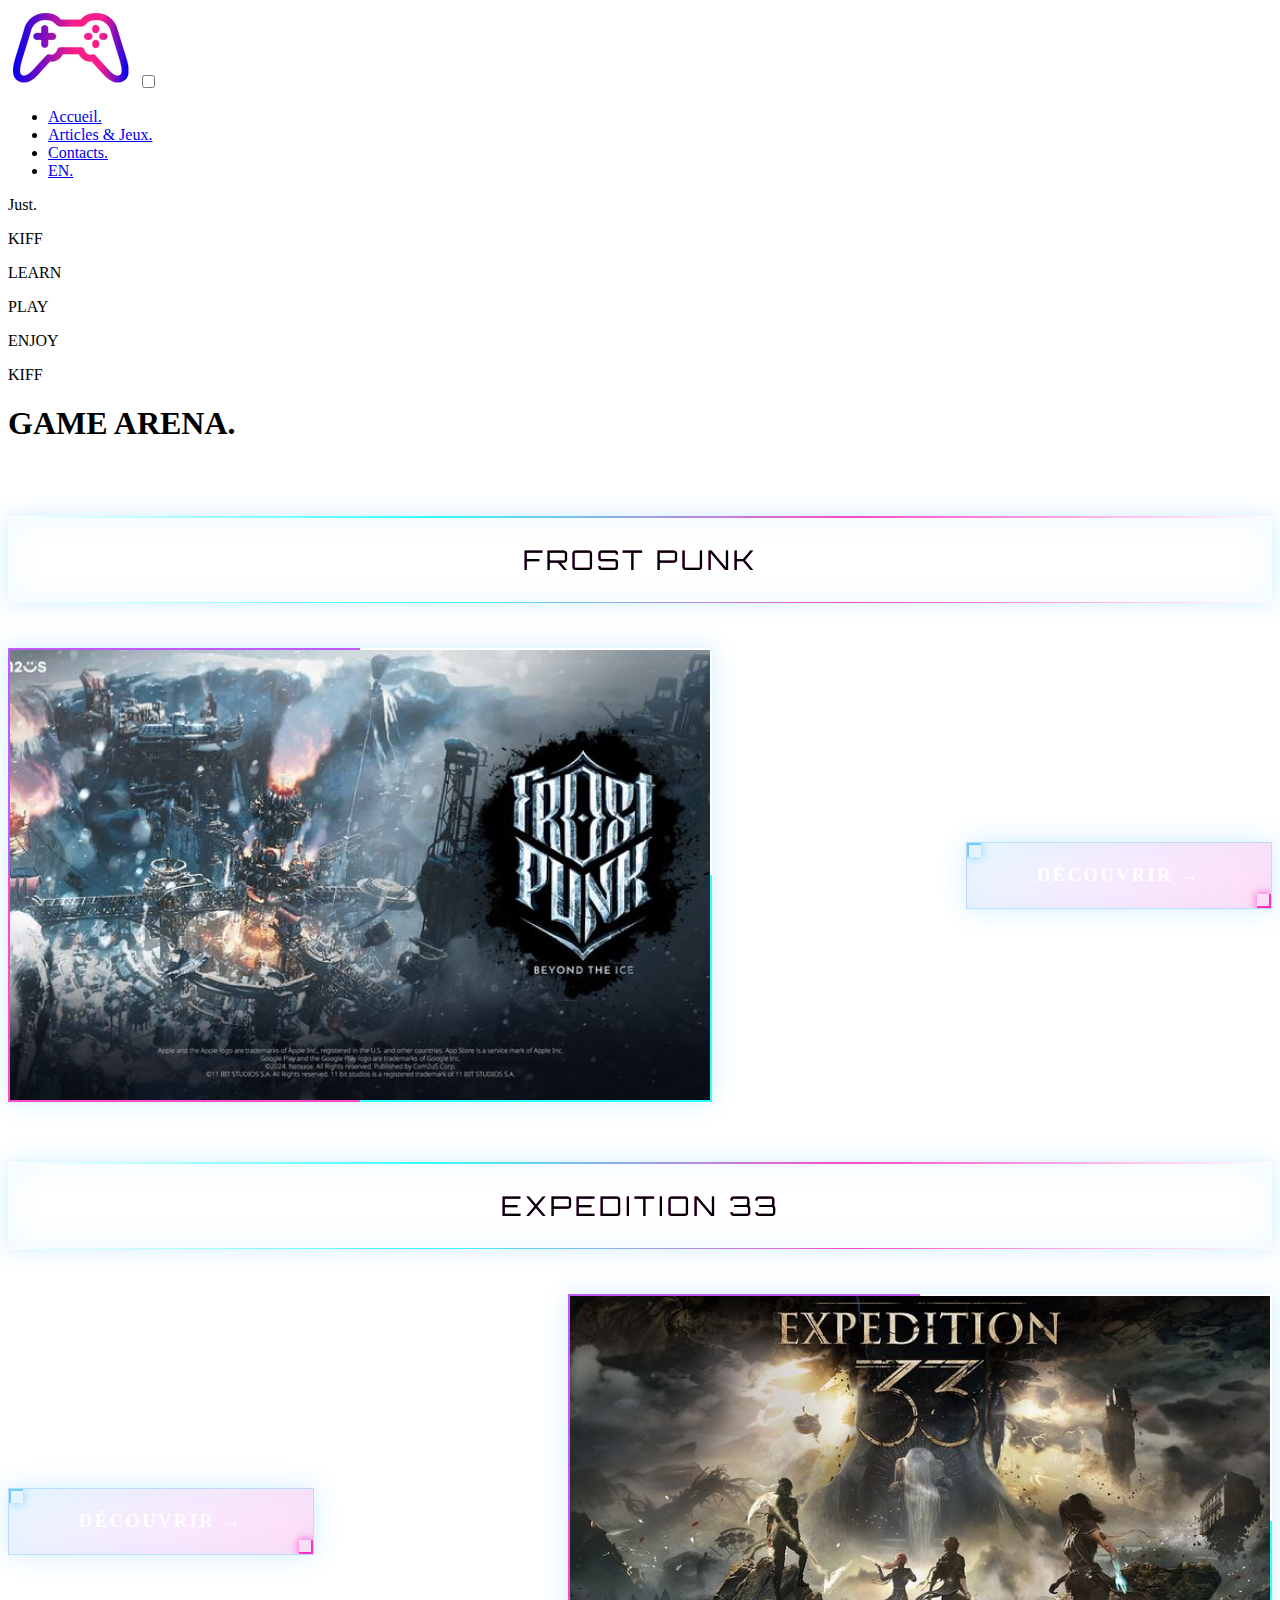
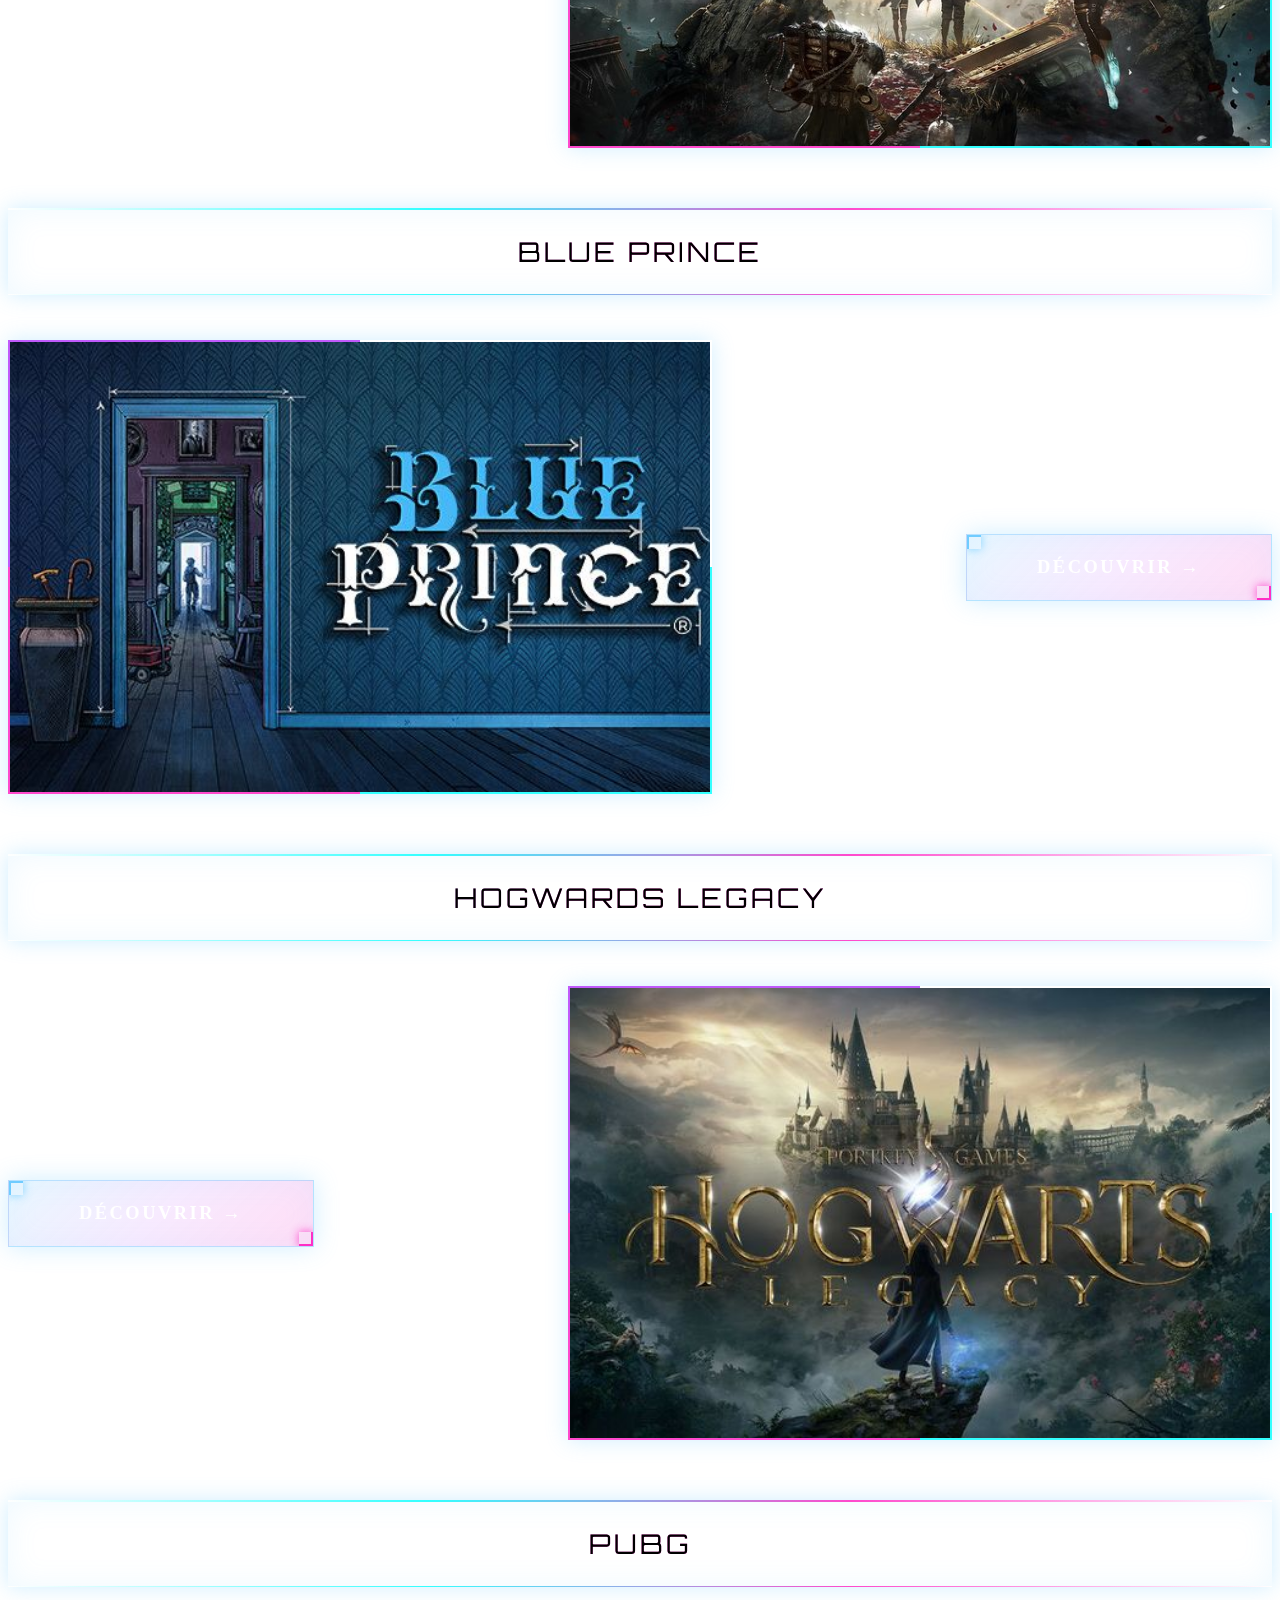
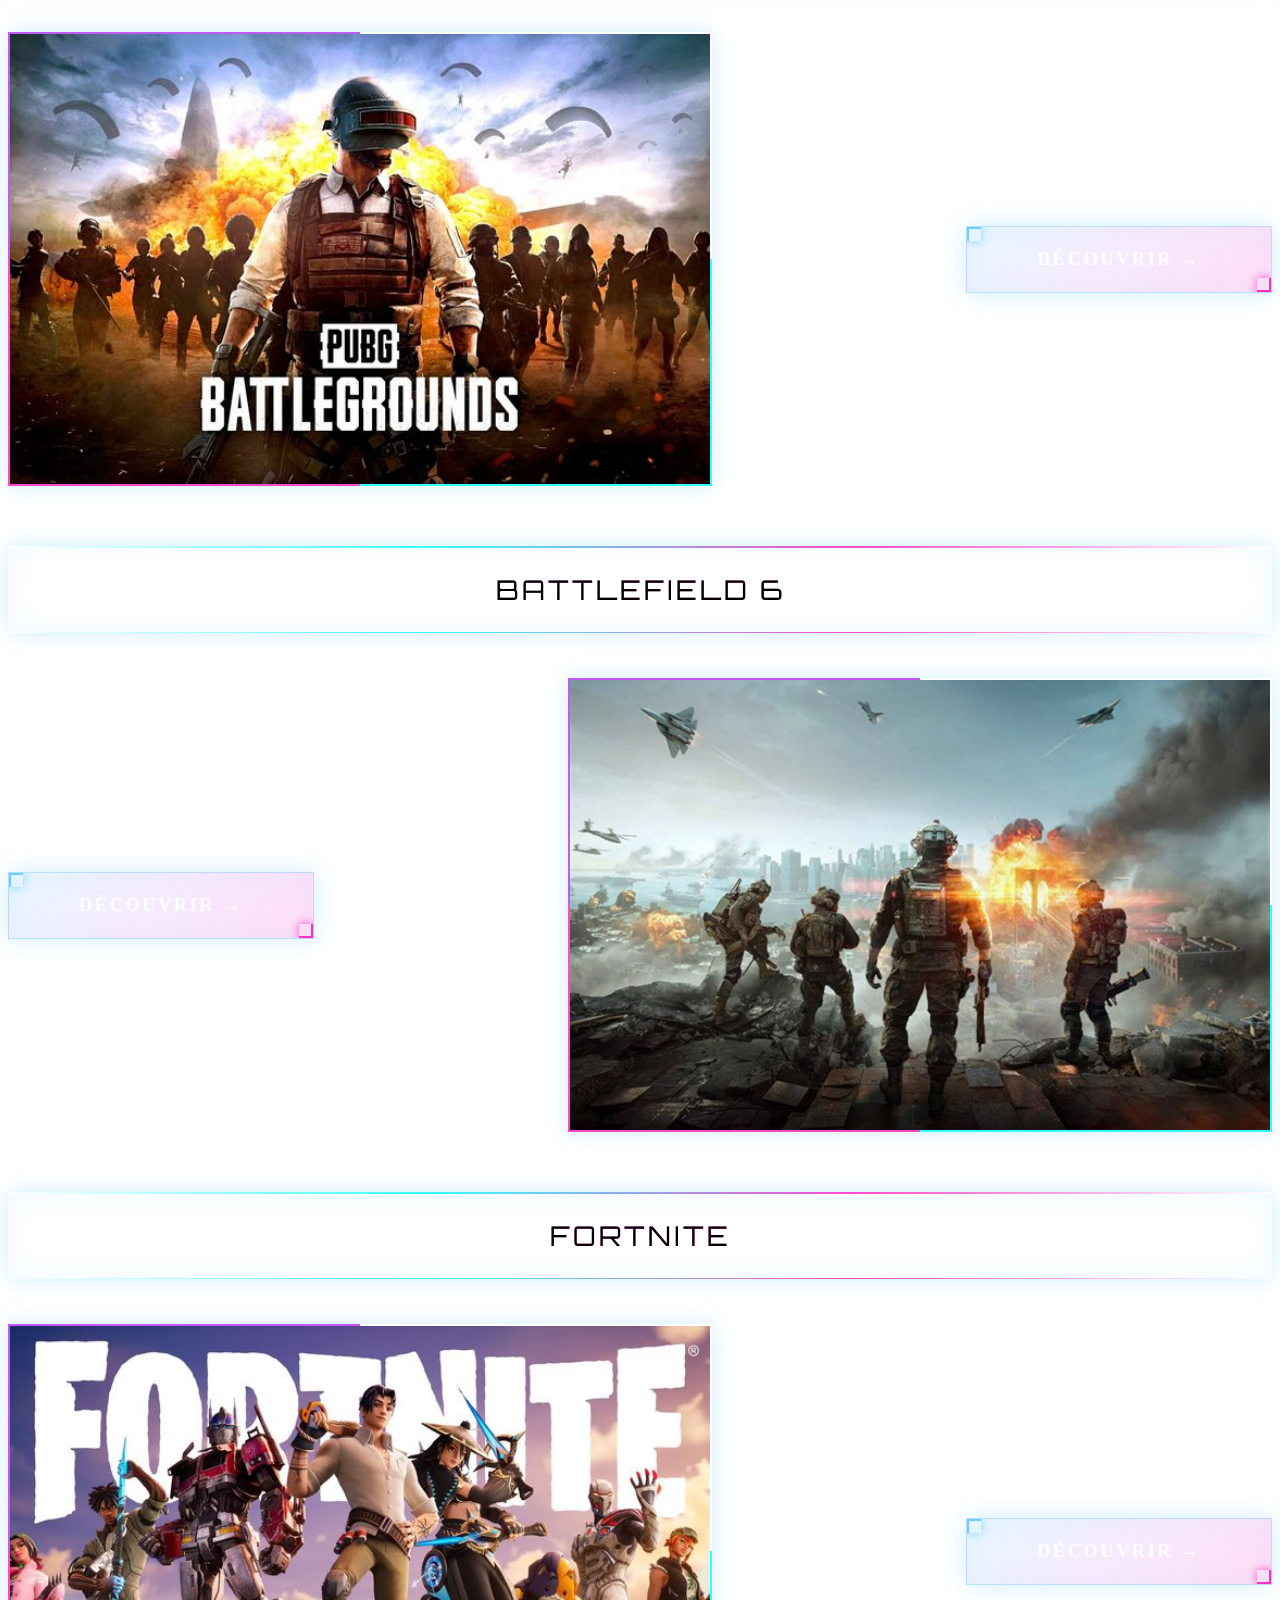
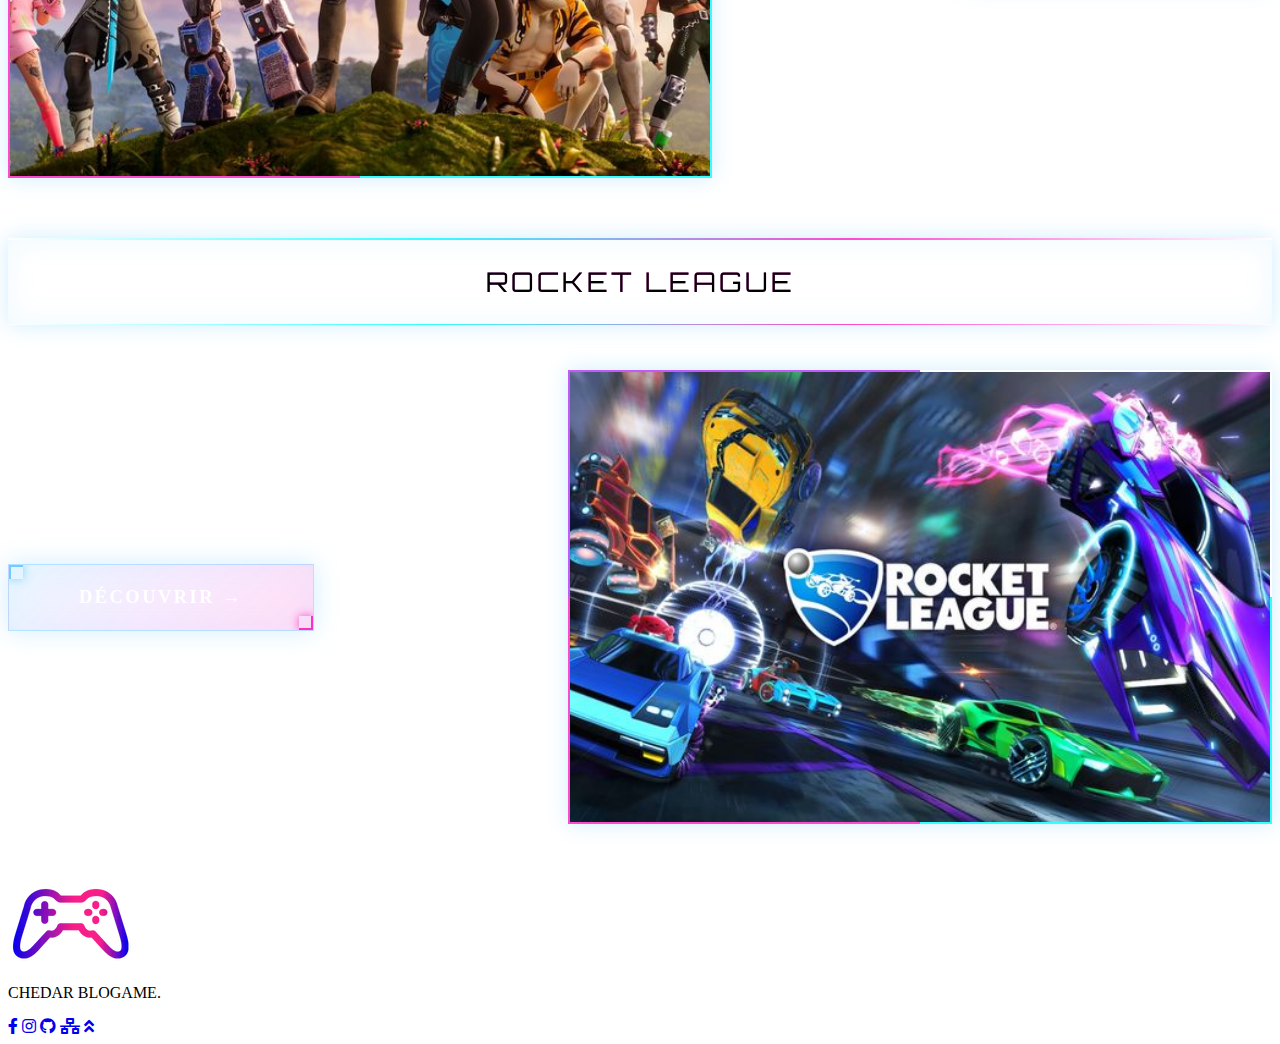
<file: public/index.html>
<!DOCTYPE html>
<html lang="fr">

<head>
    <meta charset="UTF-8">
    <meta name="viewport" content="width=device-width, initial-scale=1.0">
    <meta name="description" content="The Best Game Blog.">
    <title>Chedar Blogame.</title>

    <link rel="preconnect" href="https://fonts.googleapis.com">
    <link rel="preconnect" href="https://fonts.gstatic.com" crossorigin>
    <link
        href="https://fonts.googleapis.com/css2?family=Orbitron:wght@400..900&family=Space+Grotesk:wght@300..700&family=Syne:wght@400..800&display=swap"
        rel="stylesheet">

    <link rel="stylesheet" href="https://cdnjs.cloudflare.com/ajax/libs/font-awesome/5.15.4/css/all.min.css">

    <link rel="stylesheet" href="./style/style.css">
    <link rel="stylesheet" href="./style/index.css">

    <link rel="shortcut icon" href="./img/logo.png" type="image/png">

</head>

<body id="top">

    <header class="header">
        <div class="header-container">
            <a href="./index.html" title="Retour à la page d'accueil"><img src="./img/logo.webp" alt="Retour à la page d'accueil - Logo du site CHEDAR Blogame." class="logo"></a>

            <input type="checkbox" id="menu-toggle" class="menu-toggle">

            <label for="menu-toggle" class="menu-icon" aria-label="Toggle menu">
                <span></span>
                <span></span>
                <span></span>
            </label>

            <nav class="nav">
                <ul class="nav_bloc">
                    <li><a id="Acceuil" href="./index.html" class="nav_link nav_active_link"><span class="scan-line"></span>Accueil.</a></li>
                    <li><a id="Jeux" href="./struct/article.html" class="nav_link">Articles & Jeux.</a></li>
                    <li><a id="Contacts" href="./struct/contact.html" class="nav_link">Contacts.</a></li>

                    <li><a href="./struct/index-en.html" class="nav_link">EN.</a></li>
                </ul>
            </nav>

        </div>
    </header>

    <section class="hero">
        <p class="up_text">Just.</p>
        <div class="slider-container slider-1">
        <div class="slider">
            <p>KIFF</p>
            <p>LEARN</p>
            <p>PLAY</p>
            <p>ENJOY</p>
            <p>KIFF</p>
        </div>
        </div>
  </section>

    <main>
        
        <h1>GAME ARENA.</h1>
        <section class="games-section">

            <article class="game-article">
                <h2 class="game-title">FROST PUNK</h2>
                <div class="game-content">
                    <div class="game-image-container">
                        <img src="./img/frost_1.jpg" alt="Image de couverture de Forst Punk" class="game-image">
                    </div>
                    <a href="./struct/article.html#frostpunk" class="game-cta">
                        <span class="scan-line"></span>
                        Découvrir →
                    </a>
                </div>
            </article>

            <article class="game-article">
                <h2 class="game-title">Expedition 33</h2>
                <div class="game-content">
                    <a href="./struct/article.html#expedition33" class="game-cta">
                        <span class="scan-line"></span>
                        Découvrir →
                    </a>
                    <div class="game-image-container">
                        <img src="./img/exp33_1.jpg" alt="Image de couverture de Expédition 33" class="game-image">
                    </div>
                </div>
            </article>

            <article class="game-article">
                <h2 class="game-title">Blue Prince</h2>
                <div class="game-content">
                    <div class="game-image-container">
                        <img src="./img/blue_prince_1.jpg" alt="Image de couverture de Blue Prince" class="game-image">
                    </div>
                    <a href="./struct/article.html#blueprince" class="game-cta">
                        <span class="scan-line"></span>
                        Découvrir →
                    </a>
                </div>
            </article>

            <article class="game-article">
                <h2 class="game-title">Hogwards Legacy</h2>
                <div class="game-content">
                    <a href="./struct/article.html#hogwartslegacy" class="game-cta">
                        <span class="scan-line"></span>
                        Découvrir →
                    </a>
                    <div class="game-image-container">
                        <img src="./img/hog_warts_1.jpg" alt="Image de couverture de Hogwards Legacy" class="game-image">
                    </div>
                </div>
            </article>

            <article class="game-article">
                <h2 class="game-title">PUBG</h2>
                <div class="game-content">


                    <div class="game-image-container">
                        <img src="./img/pubg_1.jpg" alt="Image de couverture de PUBG." class="game-image">
                    </div>
                    <a href="./struct/article.html#pubg" class="game-cta">
                        <span class="scan-line"></span>
                        Découvrir →
                    </a>
                </div>
            </article>

            <article class="game-article">
                <h2 class="game-title">Battlefield 6</h2>
                <div class="game-content">
                    <a href="./struct/article.html#battlefield6" class="game-cta">
                        <span class="scan-line"></span>
                        Découvrir →
                    </a>

                    <div class="game-image-container">
                        <img src="./img/battlefield_6.jpg" alt="Image de couverture de PUBG." class="game-image">
                    </div>
                </div>
            </article>

            <article class="game-article">
                <h2 class="game-title">FORTNITE</h2>
                <div class="game-content">
                <div class="game-image-container">
                    <img src="./img/fortnite_1.jpg" alt="Image de Fortnite League." class="game-image">
                </div>
                <a href="./struct/article.html#fortnite" class="game-cta">
                    <span class="scan-line"></span>
                    Découvrir →
                </a>
                </div>
            </article>

            <article class="game-article">
                <h2 class="game-title">ROCKET LEAGUE</h2>
                <div class="game-content">

                    <a href="./struct/article.html#rocketleague" class="game-cta">
                        <span class="scan-line"></span>
                        Découvrir →
                    </a>
                    <div class="game-image-container">
                        <img src="./img/rock_league_1.jpg" alt="Image de couverture de Rocket league" class="game-image">
                    </div>
                </div>
            </article>

        </section>
  </main>

    <footer>
        <div class="logo_comp">
            <img src="./img/logo.webp" alt="Logo du site CHEDAR Blogame." class="logo">
            <p>CHEDAR BLOGAME.</p>
        </div>
        <div class="footer_links">
            <a class="glassIco" href="./struct/contact.html" title="Lien vers facebook" aria-label="Lien vers Facebook"><i class="fab fa-facebook-f"></i></a>
            <a class="glassIco" href="./struct/contact.html" title="Lien vers Instagram" aria-label="Lien vers Instagram"><i class="fab fa-instagram"></i></a>
            <a class="glassIco" href="https://github.com/coda-school/25-html-g3" title="Lien vers Github" target="_blank" aria-label="Lien vers Github"><i class="fab fa-github"></i></a>
            <a class="glassIco" href="https://coda-school.github.io/speedlify-dijon-b1-2025/25-html-g3/" title="Lien vers Speedlify" target="_blank" aria-label="Lien vers Speedlify"><i class="fas fa-network-wired"></i></a>

            <a class="glassIco" href="#top" title="Retour en haut de la page" aria-label="Retour en haut de la page"><i class="fas fa-angle-double-up"></i></a>
        </div>
    </footer>

</body>

</html>
</file>
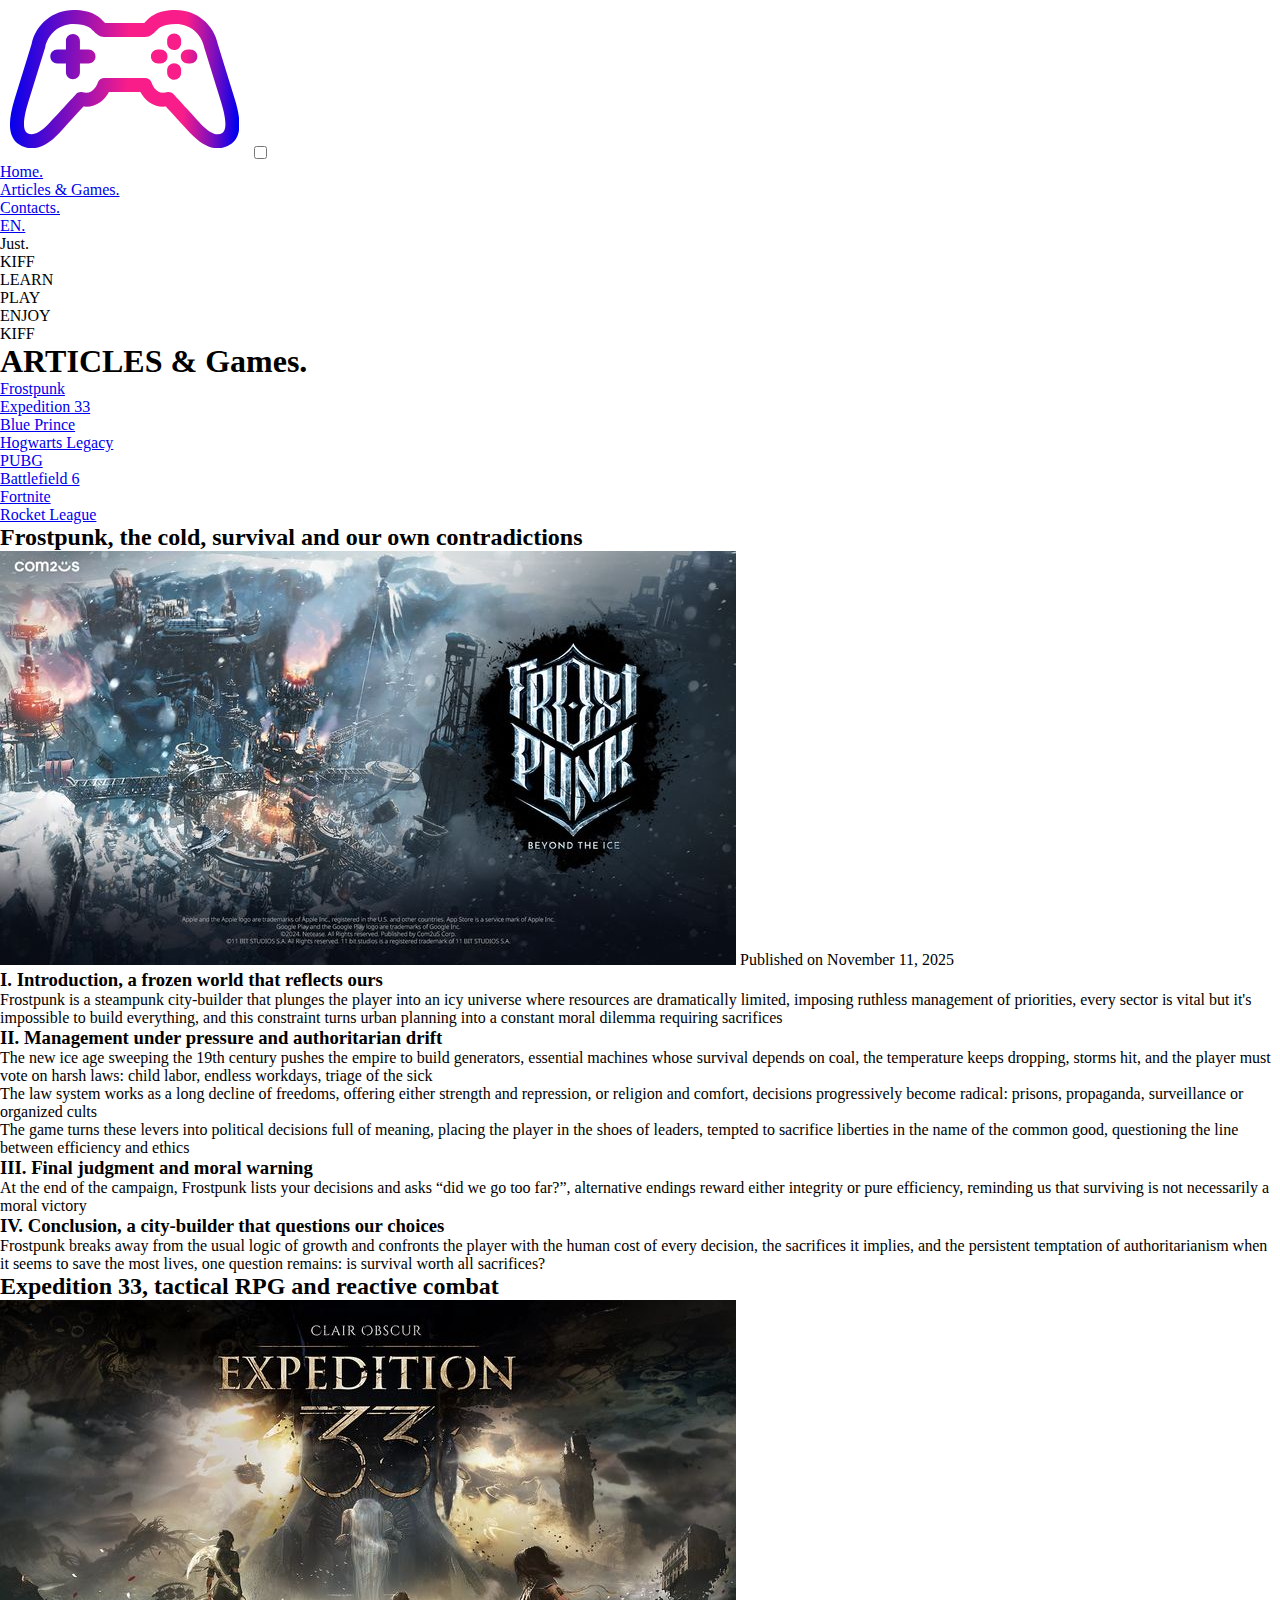
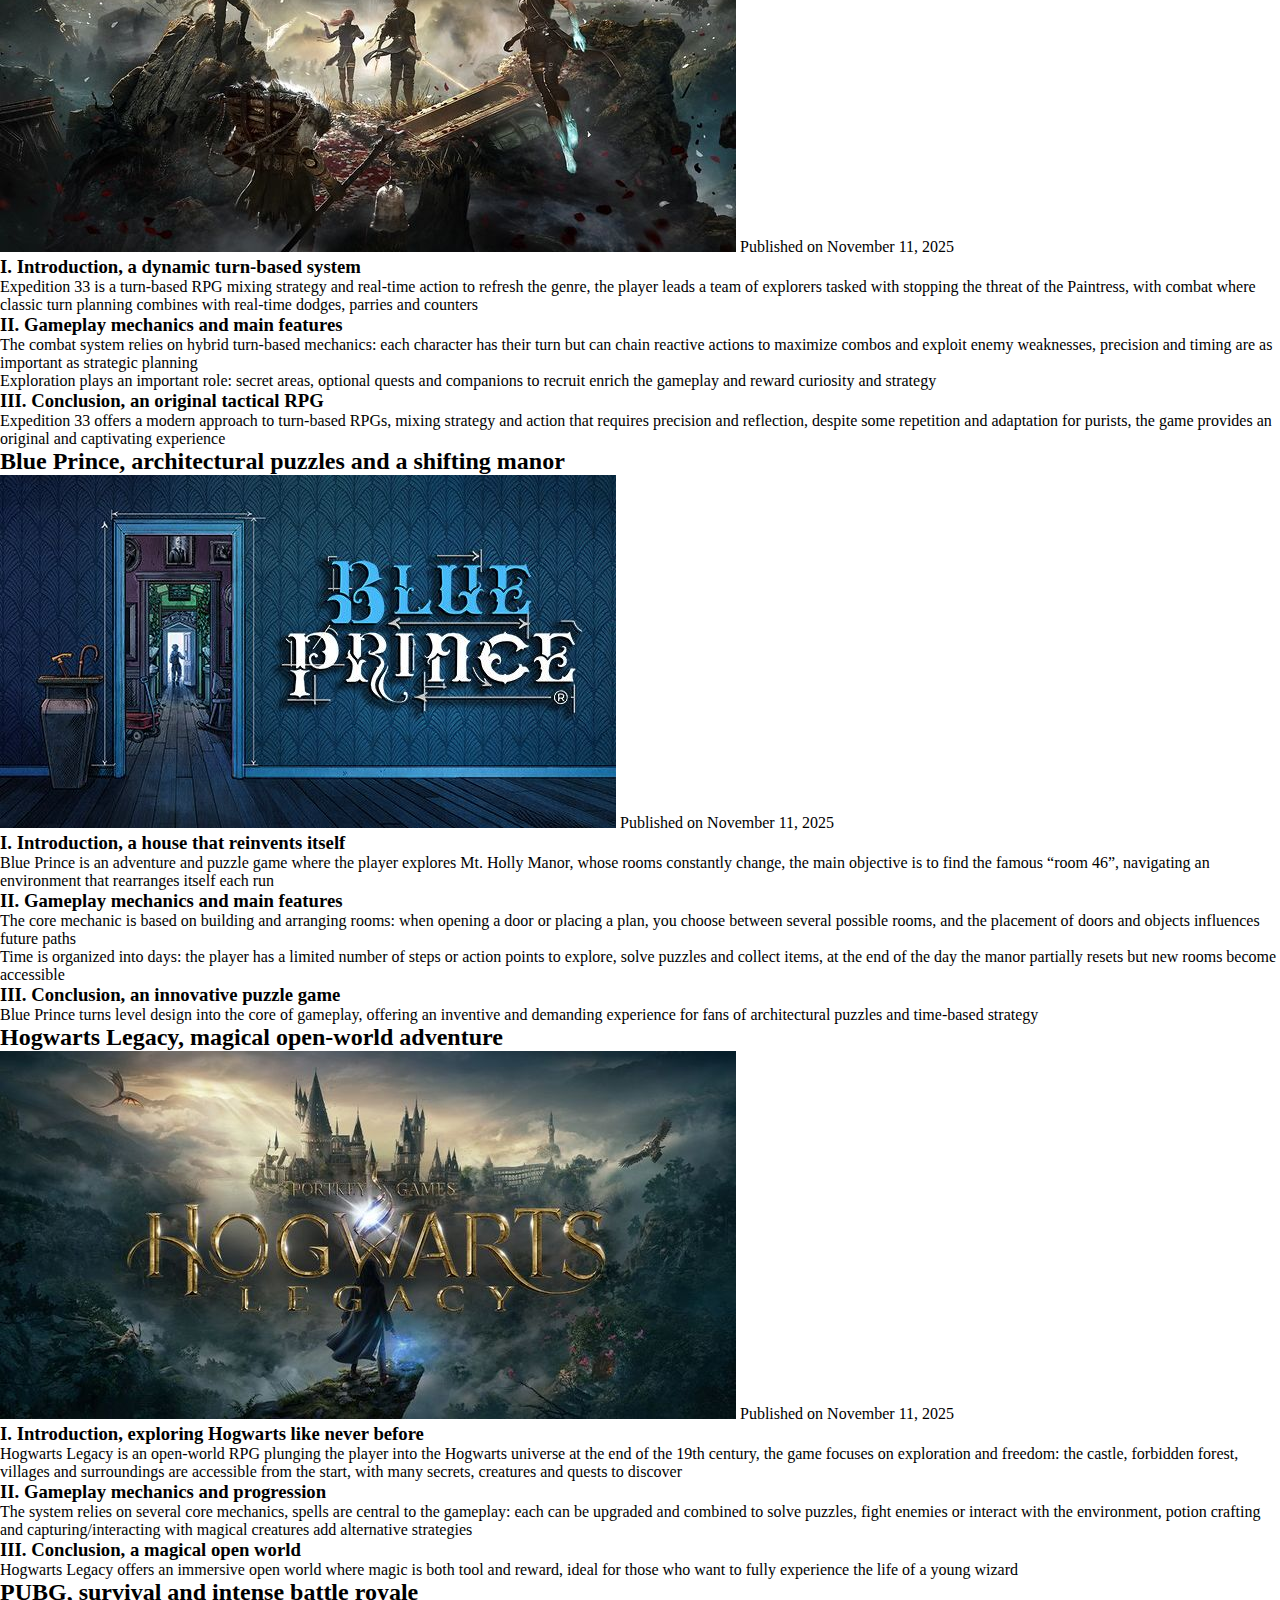
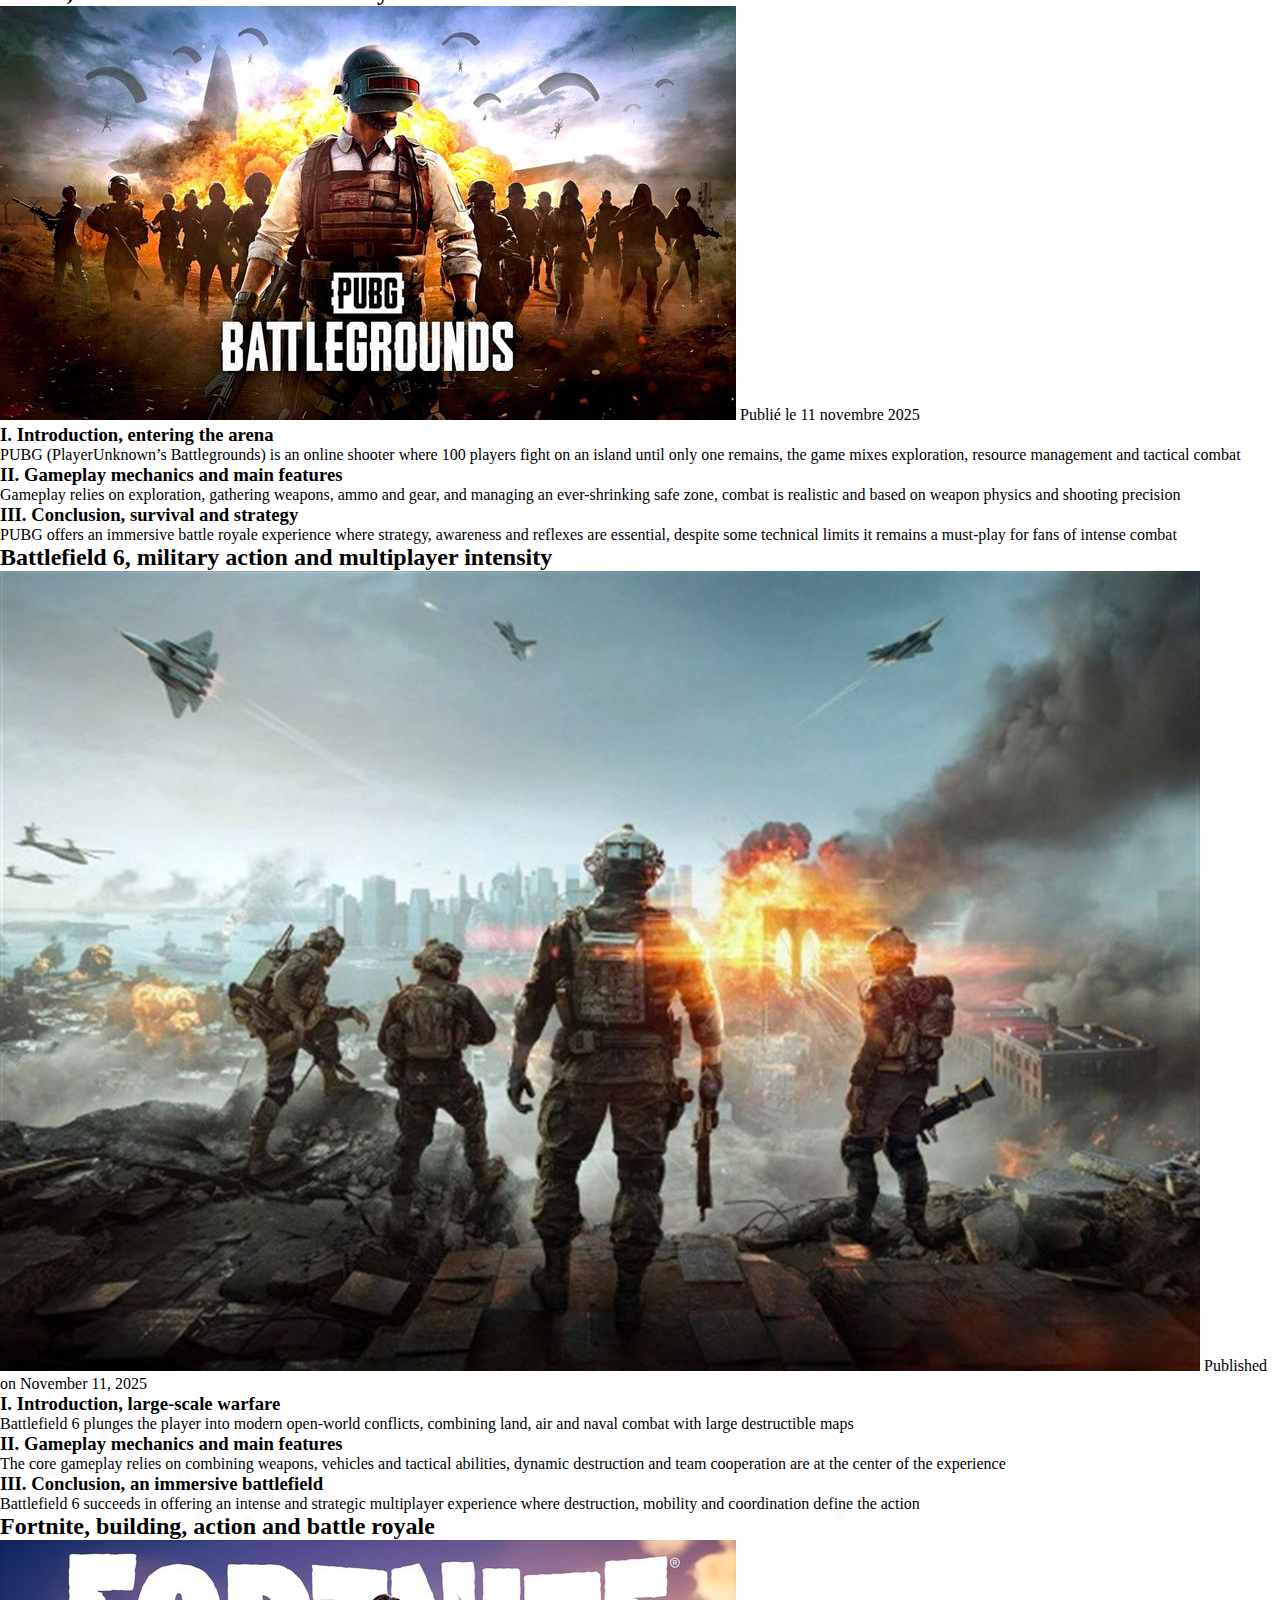
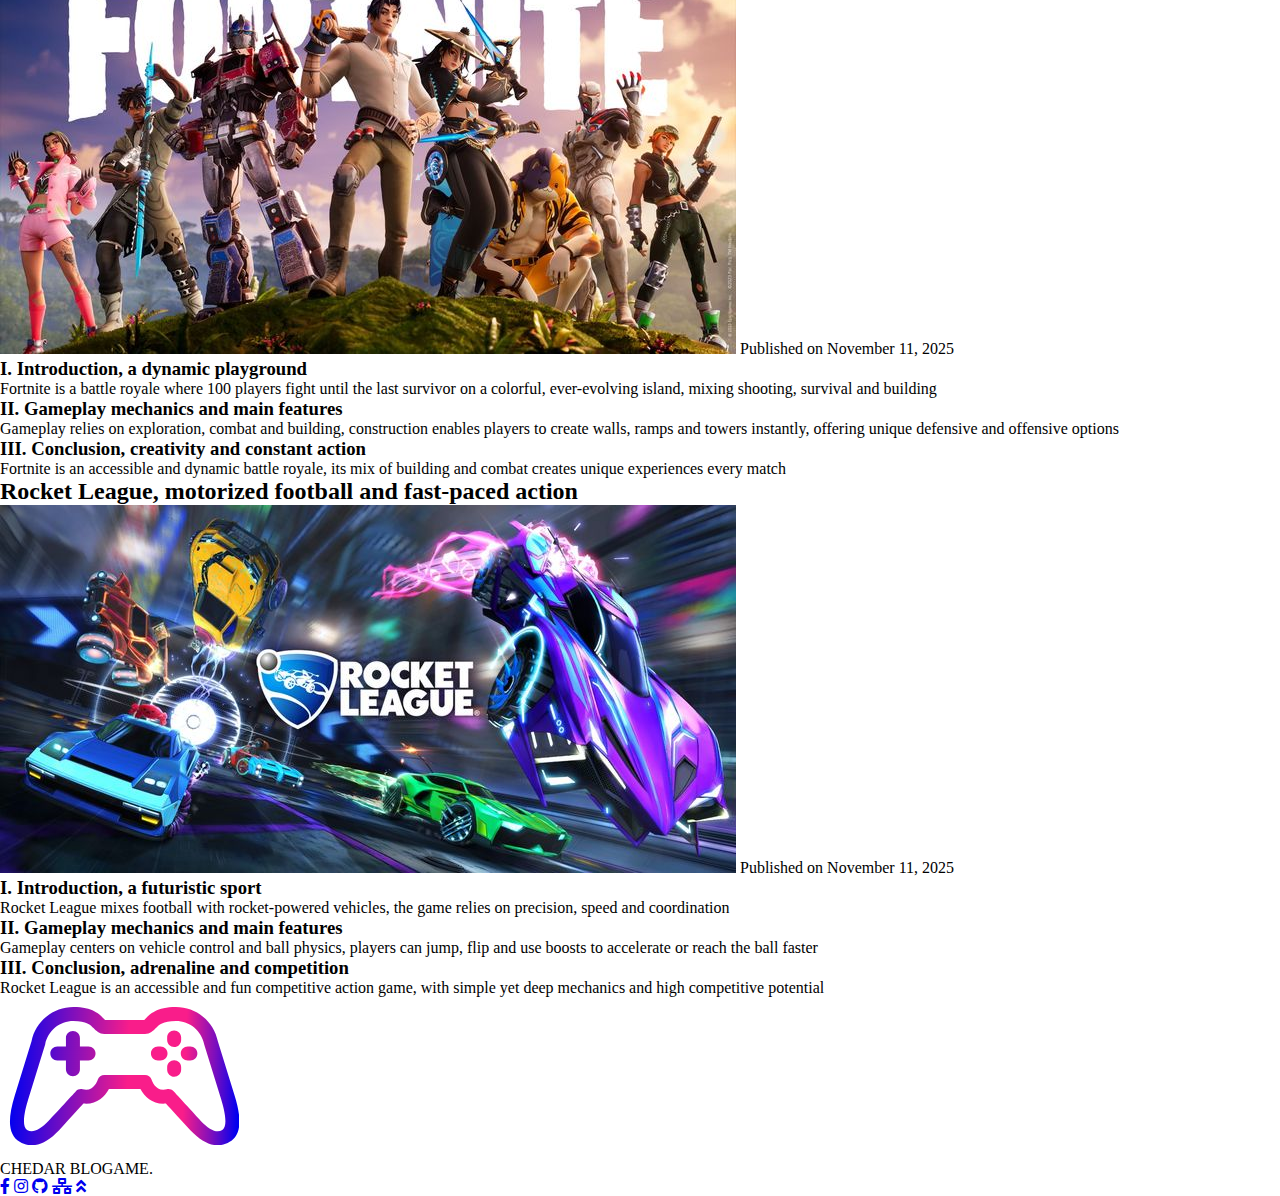
<file: public/struct/article-en.html>
<!DOCTYPE html>
<html lang="en">
<head>
    <meta charset="UTF-8">
    <meta name="viewport" content="width=device-width, initial-scale=1.0">
    <meta name="description" content="Critical articles about our games.">
    <title>Video Game Articles - Analysis and Reviews</title>

    <link rel="stylesheet" href="../style/style.css">
    <link rel="stylesheet" href="../style/article.css">

    <link rel="preconnect" href="https://fonts.googleapis.com">
    <link rel="preconnect" href="https://fonts.gstatic.com" crossorigin>
    <link href="https://fonts.googleapis.com/css2?family=Orbitron:wght@400..900&family=Space+Grotesk:wght@300..700&family=Syne:wght@400..800&display=swap" rel="stylesheet">

    <link rel="stylesheet" href="https://cdnjs.cloudflare.com/ajax/libs/font-awesome/5.15.4/css/all.min.css">
    <link rel="shortcut icon" href="../img/logo.png" type="image/png">
</head>

<body id="top">
<header class="header">
    <div class="header-container">
        <a href="../index.html" title="Back to homepage"><img src="../img/logo.png" alt="CHEDAR Blogame website logo." class="logo"></a>
        <input type="checkbox" id="menu-toggle" class="menu-toggle">

        <label for="menu-toggle" class="menu-icon" aria-label="Toggle menu">
            <span></span>
            <span></span>
            <span></span>
        </label>

        <nav class="nav">
            <ul class="nav_bloc">
                <li><a id="Acceuil" href="./index-en.html" class="nav_link">Home.</a></li>
                <li><a id="Jeux" href="./article-en.html" class="nav_link nav_active_link"><span class="scan-line"></span>Articles & Games.</a></li>
                <li><a id="Contacts" href="./contact-en.html" class="nav_link">Contacts.</a></li>

                <li><a href="./article.html" class="nav_link nav_active_link">EN.</a></li>
            </ul>
        </nav>

    </div>
</header>

<section class="hero">
    <p class="up_text">Just.</p>
    <div class="slider-container slider-1">
        <div class="slider">
            <p>KIFF</p>
            <p>LEARN</p>
            <p>PLAY</p>
            <p>ENJOY</p>
            <p>KIFF</p>
        </div>
    </div>
</section>

<main id="content">
    <h1>ARTICLES & Games.</h1>
    <nav>
        <ul>
            <li><a href=#frostpunk>Frostpunk</a></li>
            <li><a href=#expedition33>Expedition 33</a></li>
            <li><a href=#blueprince>Blue Prince</a></li>
            <li><a href=#hogwartslegacy>Hogwarts Legacy</a></li>
            <li><a href=#pubg>PUBG</a></li>
            <li><a href=#battlefield6>Battlefield 6</a></li>
            <li><a href=#fortnite>Fortnite</a></li>
            <li id="frostpunk"><a href=#rocketleague>Rocket League</a></li>
        </ul>
    </nav>

    <h2 class="game-title">Frostpunk, the cold, survival and our own contradictions</h2>
    <article>
        <header class="game-article">
            <img src="../img/frost_1.jpg" alt="Image of the game Frostpunk"/>
            <time datetime="2025-11-11">Published on November 11, 2025</time>
        </header>
        <section>
            <h3>I. Introduction, a frozen world that reflects ours</h3>
            <p>
                Frostpunk is a steampunk city-builder that plunges the player into an icy universe where resources are dramatically limited,
                imposing ruthless management of priorities, every sector is vital but it's impossible to build everything,
                and this constraint turns urban planning into a constant moral dilemma requiring sacrifices
            </p>

            <h3>II. Management under pressure and authoritarian drift</h3>
            <p>
                The new ice age sweeping the 19th century pushes the empire to build generators,
                essential machines whose survival depends on coal, the temperature keeps dropping, storms hit,
                and the player must vote on harsh laws: child labor, endless workdays, triage of the sick
            </p>
            <p>
                The law system works as a long decline of freedoms, offering either strength and repression,
                or religion and comfort, decisions progressively become radical: prisons, propaganda,
                surveillance or organized cults
            </p>
            <p>
                The game turns these levers into political decisions full of meaning, placing the player in the shoes of leaders,
                tempted to sacrifice liberties in the name of the common good, questioning the line between efficiency and ethics
            </p>

            <h3>III. Final judgment and moral warning</h3>
            <p>
                At the end of the campaign, Frostpunk lists your decisions and asks “did we go too far?”,
                alternative endings reward either integrity or pure efficiency, reminding us that surviving is not necessarily a moral victory
            </p>
            <h3>IV. Conclusion, a city-builder that questions our choices</h3>
            <p>
                Frostpunk breaks away from the usual logic of growth and confronts the player with the human cost of every decision,
                the sacrifices it implies, and the persistent temptation of authoritarianism when it seems to save the most lives,
                one question remains: is survival worth all sacrifices?
            </p>
            <p id="expedition33"></p>
        </section>
    </article>

    <h2 class="game-title">Expedition 33, tactical RPG and reactive combat</h2>
    <article>
        <header class="game-article">
            <img src="../img/exp33_1.jpg" alt="Image of the game Expedition33"/>
            <time datetime="2025-11-11">Published on November 11, 2025</time>
        </header>
        <section>
            <h3>I. Introduction, a dynamic turn-based system</h3>
            <p>
                Expedition 33 is a turn-based RPG mixing strategy and real-time action to refresh the genre,
                the player leads a team of explorers tasked with stopping the threat of the Paintress,
                with combat where classic turn planning combines with real-time dodges, parries and counters
            </p>

            <h3>II. Gameplay mechanics and main features</h3>
            <p>
                The combat system relies on hybrid turn-based mechanics: each character has their turn but can chain reactive actions to maximize combos
                and exploit enemy weaknesses, precision and timing are as important as strategic planning
            </p>
            <p>
                Exploration plays an important role: secret areas, optional quests and companions to recruit
                enrich the gameplay and reward curiosity and strategy
            </p>

            <h3>III. Conclusion, an original tactical RPG</h3>
            <p>
                Expedition 33 offers a modern approach to turn-based RPGs, mixing strategy and action that requires precision and reflection,
                despite some repetition and adaptation for purists, the game provides an original and captivating experience
            </p>
            <p id="blueprince"></p>
        </section>
    </article>

    <h2 class="game-title">Blue Prince, architectural puzzles and a shifting manor</h2>
    <article>
        <header class="game-article">
            <img src="../img/blue_prince_1.jpg" alt="Image of the game Blue Prince"/>
            <time datetime="2025-11-11">Published on November 11, 2025</time>
        </header>
        <section>
            <h3>I. Introduction, a house that reinvents itself</h3>
            <p>
                Blue Prince is an adventure and puzzle game where the player explores Mt. Holly Manor, whose rooms constantly change,
                the main objective is to find the famous “room 46”, navigating an environment that rearranges itself each run
            </p>

            <h3>II. Gameplay mechanics and main features</h3>
            <p>
                The core mechanic is based on building and arranging rooms: when opening a door or placing a plan,
                you choose between several possible rooms, and the placement of doors and objects influences future paths
            </p>
            <p>
                Time is organized into days: the player has a limited number of steps or action points to explore,
                solve puzzles and collect items, at the end of the day the manor partially resets but new rooms become accessible
            </p>

            <h3>III. Conclusion, an innovative puzzle game</h3>
            <p>
                Blue Prince turns level design into the core of gameplay, offering an inventive and demanding experience
                for fans of architectural puzzles and time-based strategy
            </p>
            <p id="hogwartslegacy"></p>
        </section>
    </article>

    <h2 class="game-title">Hogwarts Legacy, magical open-world adventure</h2>
    <article>
        <header class="game-article">
            <img src="../img/hog_warts_1.jpg" alt="Image of the game Hogwarts Legacy"/>
            <time datetime="2025-11-11">Published on November 11, 2025</time>
        </header>
        <section>
            <h3>I. Introduction, exploring Hogwarts like never before</h3>
            <p>
                Hogwarts Legacy is an open-world RPG plunging the player into the Hogwarts universe at the end of the 19th century,
                the game focuses on exploration and freedom: the castle, forbidden forest, villages and surroundings are accessible from the start,
                with many secrets, creatures and quests to discover
            </p>

            <h3>II. Gameplay mechanics and progression</h3>
            <p>
                The system relies on several core mechanics, spells are central to the gameplay:
                each can be upgraded and combined to solve puzzles, fight enemies or interact with the environment,
                potion crafting and capturing/interacting with magical creatures add alternative strategies
            </p>

            <h3>III. Conclusion, a magical open world</h3>
            <p>
                Hogwarts Legacy offers an immersive open world where magic is both tool and reward,
                ideal for those who want to fully experience the life of a young wizard
            </p>
            <p id="pubg"></p>
        </section>
    </article>

    <h2 class="game-title">PUBG, survival and intense battle royale</h2>
    <article>
        <header class="game-article">
            <img src="../img/pubg_1.jpg" alt="Image of the game PUBG"/>
            <time datetime="2025-11-11">Publié le 11 novembre 2025</time>
        </header>
        <section>
            <h3>I. Introduction, entering the arena</h3>
            <p>
                PUBG (PlayerUnknown’s Battlegrounds) is an online shooter where 100 players fight on an island until only one remains,
                the game mixes exploration, resource management and tactical combat
            </p>

            <h3>II. Gameplay mechanics and main features</h3>
            <p>
                Gameplay relies on exploration, gathering weapons, ammo and gear, and managing an ever-shrinking safe zone,
                combat is realistic and based on weapon physics and shooting precision
            </p>

            <h3>III. Conclusion, survival and strategy</h3>
            <p>
                PUBG offers an immersive battle royale experience where strategy, awareness and reflexes are essential,
                despite some technical limits it remains a must-play for fans of intense combat
            </p>
            <p id="battlefield6"></p>
        </section>
    </article>

    <h2 class="game-title">Battlefield 6, military action and multiplayer intensity</h2>
    <article>
        <header class="game-article">
            <img src="../img/battlefield 6.jpg" alt="Image of the game Battlefield 6"/>
            <time datetime="2025-11-11">Published on November 11, 2025</time>
        </header>
        <section>
            <h3>I. Introduction, large-scale warfare</h3>
            <p>
                Battlefield 6 plunges the player into modern open-world conflicts, combining land,
                air and naval combat with large destructible maps
            </p>

            <h3>II. Gameplay mechanics and main features</h3>
            <p>
                The core gameplay relies on combining weapons, vehicles and tactical abilities,
                dynamic destruction and team cooperation are at the center of the experience
            </p>

            <h3>III. Conclusion, an immersive battlefield</h3>
            <p>
                Battlefield 6 succeeds in offering an intense and strategic multiplayer experience
                where destruction, mobility and coordination define the action
            </p>
            <p id="fortnite"></p>
        </section>
    </article>

    <h2 class="game-title">Fortnite, building, action and battle royale</h2>
    <article>
        <header class="game-article">
            <img src="../img/fortnite_1.jpg" alt="Image of the game Fortnite"/>
            <time datetime="2025-11-11">Published on November 11, 2025</time>
        </header>
        <section>
            <h3>I. Introduction, a dynamic playground</h3>
            <p>
                Fortnite is a battle royale where 100 players fight until the last survivor on a colorful,
                ever-evolving island, mixing shooting, survival and building
            </p>

            <h3>II. Gameplay mechanics and main features</h3>
            <p>
                Gameplay relies on exploration, combat and building, construction enables players to create walls,
                ramps and towers instantly, offering unique defensive and offensive options
            </p>

            <h3>III. Conclusion, creativity and constant action</h3>
            <p>
                Fortnite is an accessible and dynamic battle royale, its mix of building and combat creates unique experiences every match
            </p>
            <p id="rocketleague"></p>
        </section>
    </article>

    <h2 class="game-title">Rocket League, motorized football and fast-paced action</h2>
    <article>
        <header class="game-article">
            <img src="../img/rock_league_1.jpg" alt="Image of the game Rocket League"/>
            <time datetime="2025-11-11">Published on November 11, 2025</time>
        </header>
        <section>
            <h3>I. Introduction, a futuristic sport</h3>
            <p>
                Rocket League mixes football with rocket-powered vehicles,
                the game relies on precision, speed and coordination
            </p>

            <h3>II. Gameplay mechanics and main features</h3>
            <p>
                Gameplay centers on vehicle control and ball physics, players can jump,
                flip and use boosts to accelerate or reach the ball faster
            </p>

            <h3>III. Conclusion, adrenaline and competition</h3>
            <p>
                Rocket League is an accessible and fun competitive action game, with simple yet deep mechanics and high competitive potential
            </p>
        </section>
    </article>
</main>

<footer>
    <div class="logo_comp">
        <img src="../img/logo.png" alt="CHEDAR Blogame website logo." class="logo">
        <p>CHEDAR BLOGAME.</p>
    </div>
    <div class="footer_links">
        <a class="glassIco" href="./contact-en.html" title="Link to Facebook"><i class="fab fa-facebook-f"></i></a>
        <a class="glassIco" href="./contact-en.html" title="Link to Instagram"><i class="fab fa-instagram"></i></a>
        <a class="glassIco" href="https://github.com/coda-school/25-html-g3" title="Link to Github" target="_blank"><i class="fab fa-github"></i></a>
        <a class="glassIco" href="https://coda-school.github.io/speedlify-dijon-b1-2025/25-html-g3/" title="Link to Speedlify" target="_blank"><i class="fas fa-network-wired"></i></a>

        <a class="glassIco" href="#top" title="Back to top"><i class="fas fa-angle-double-up"></i></a>
    </div>
</footer>
</body>
</html>
</file>
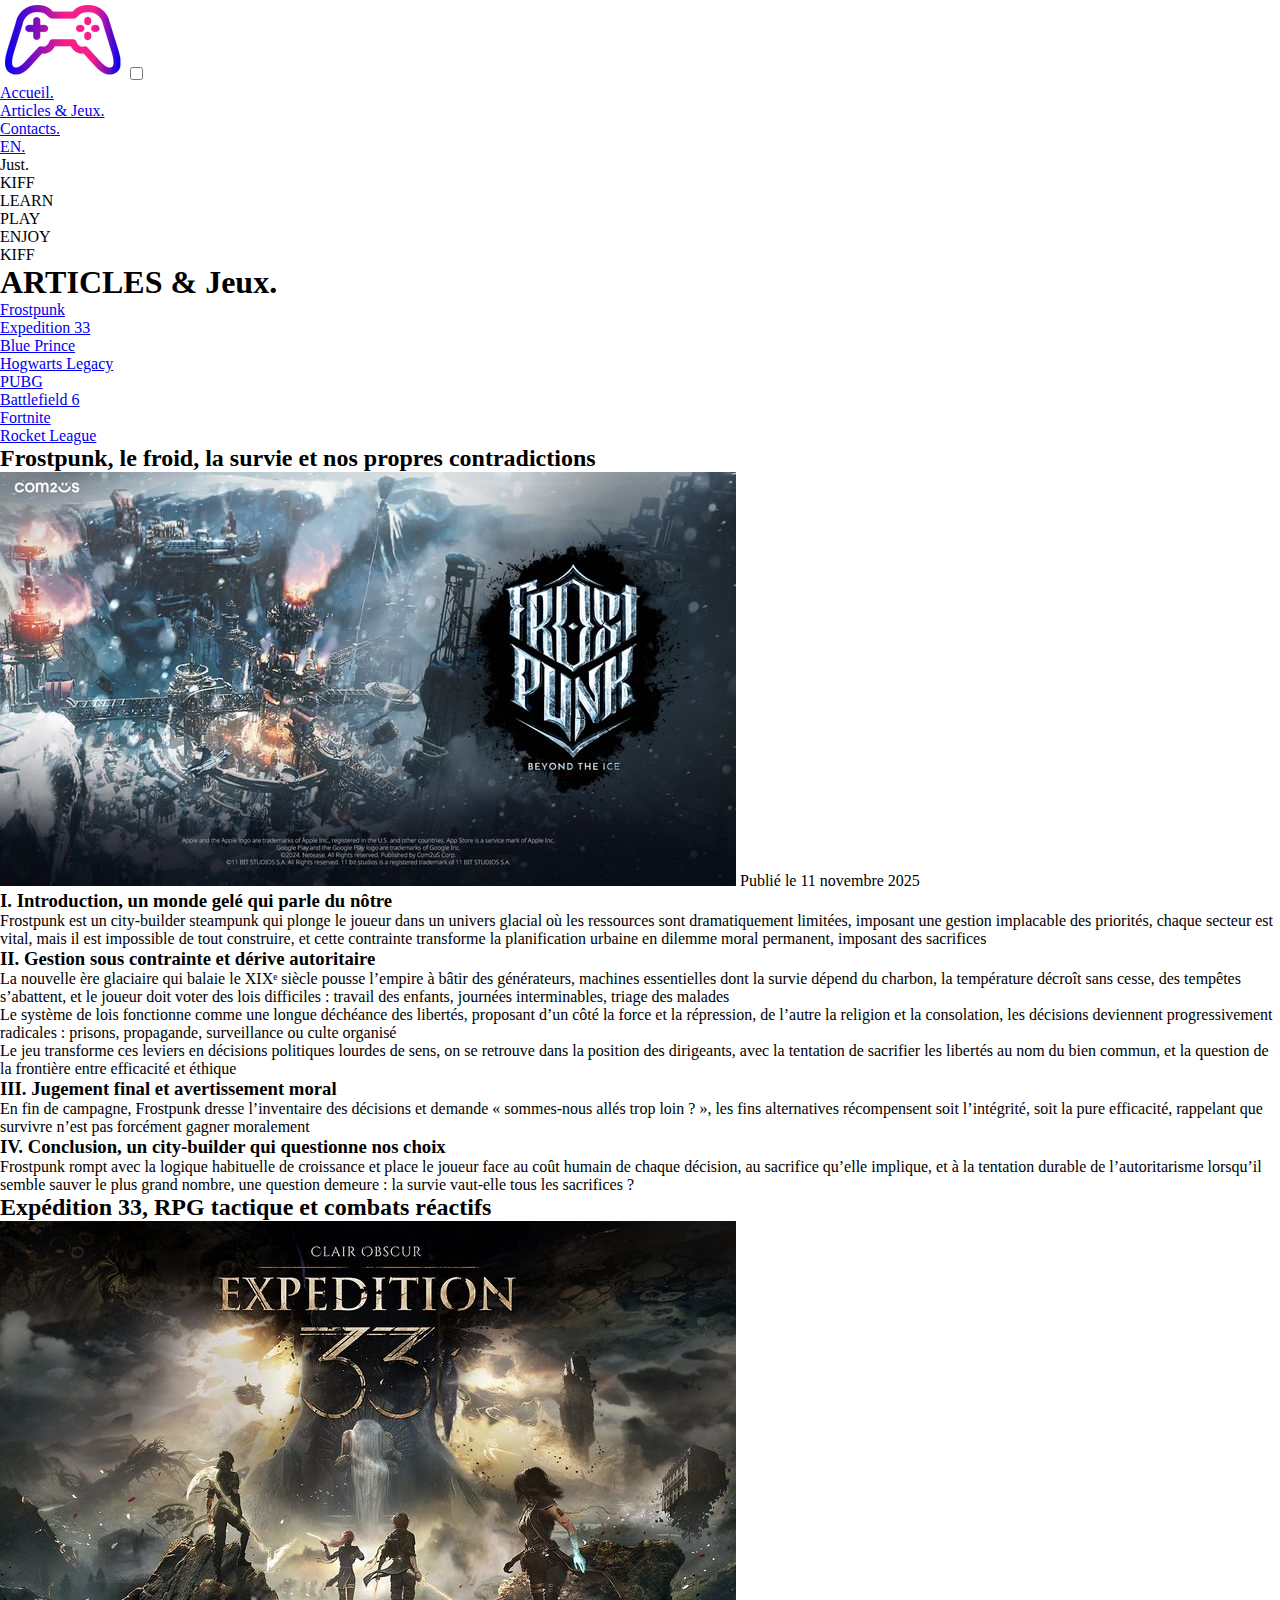
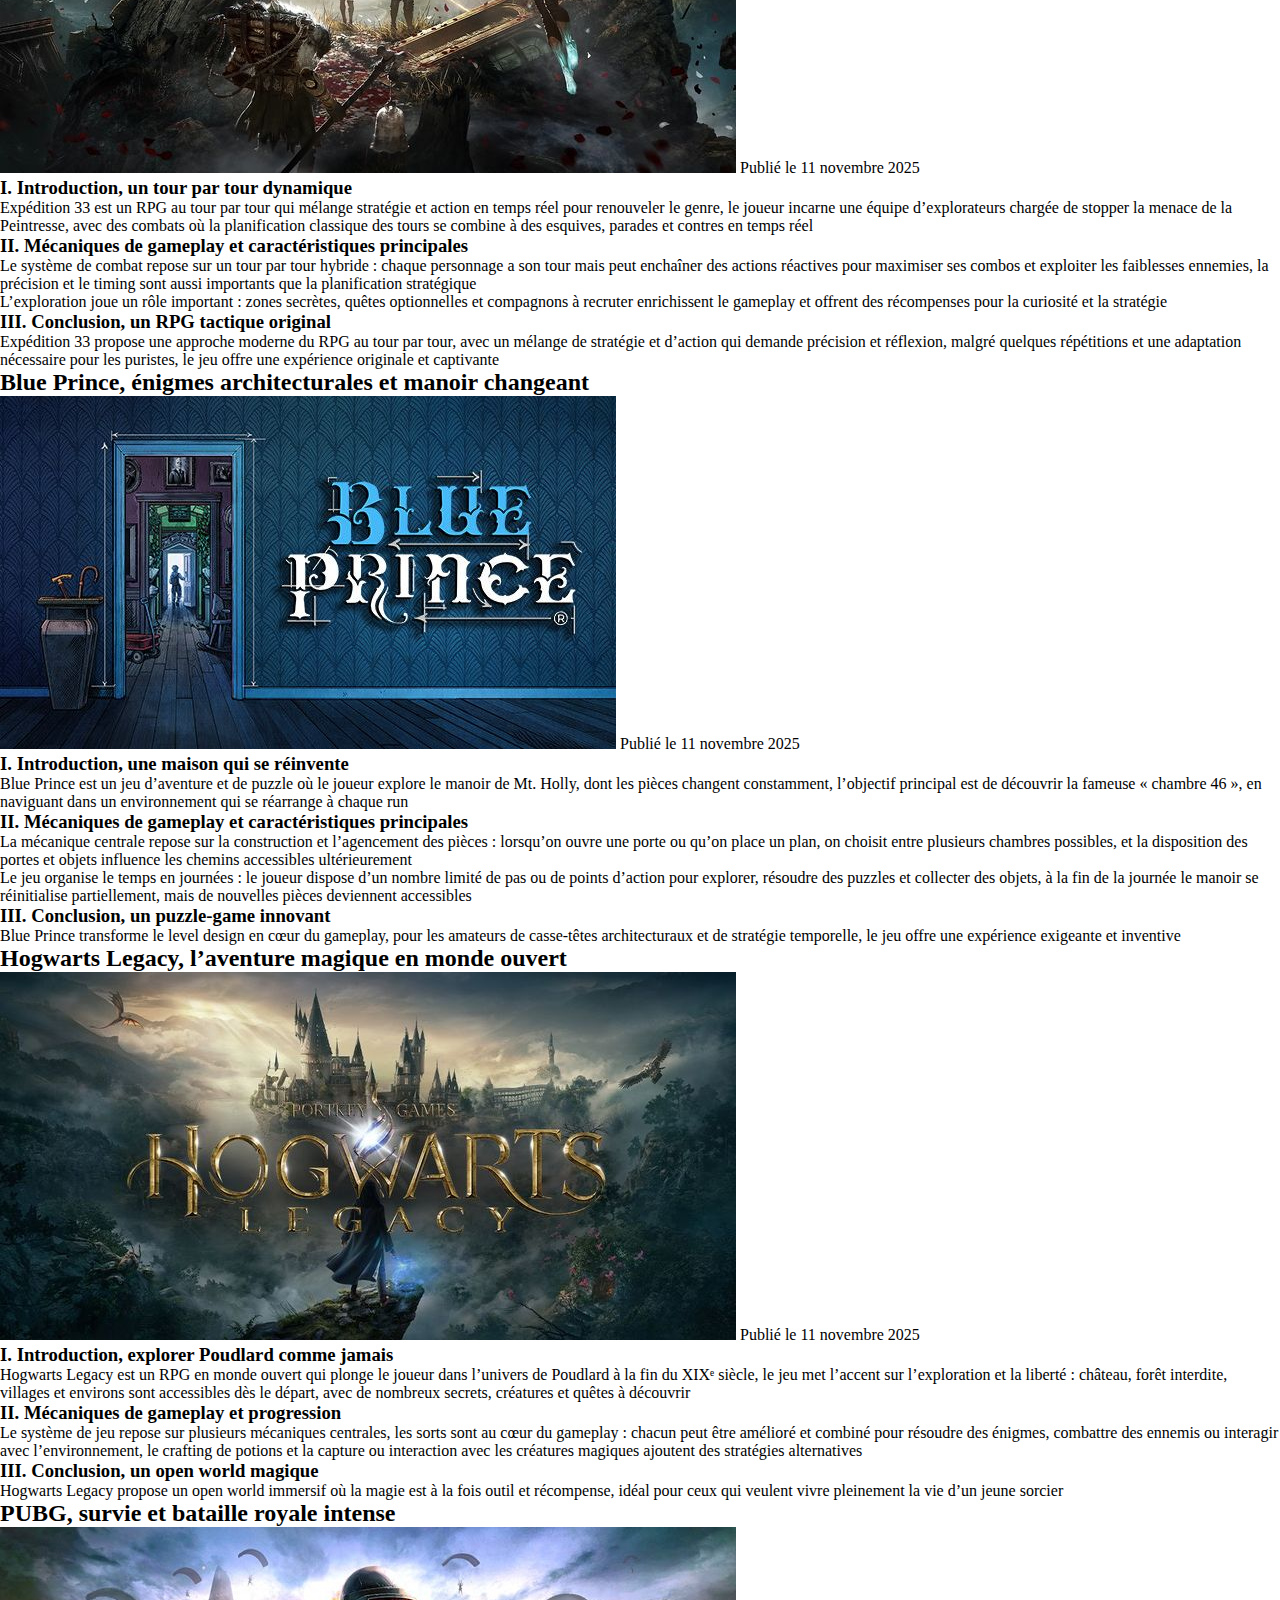
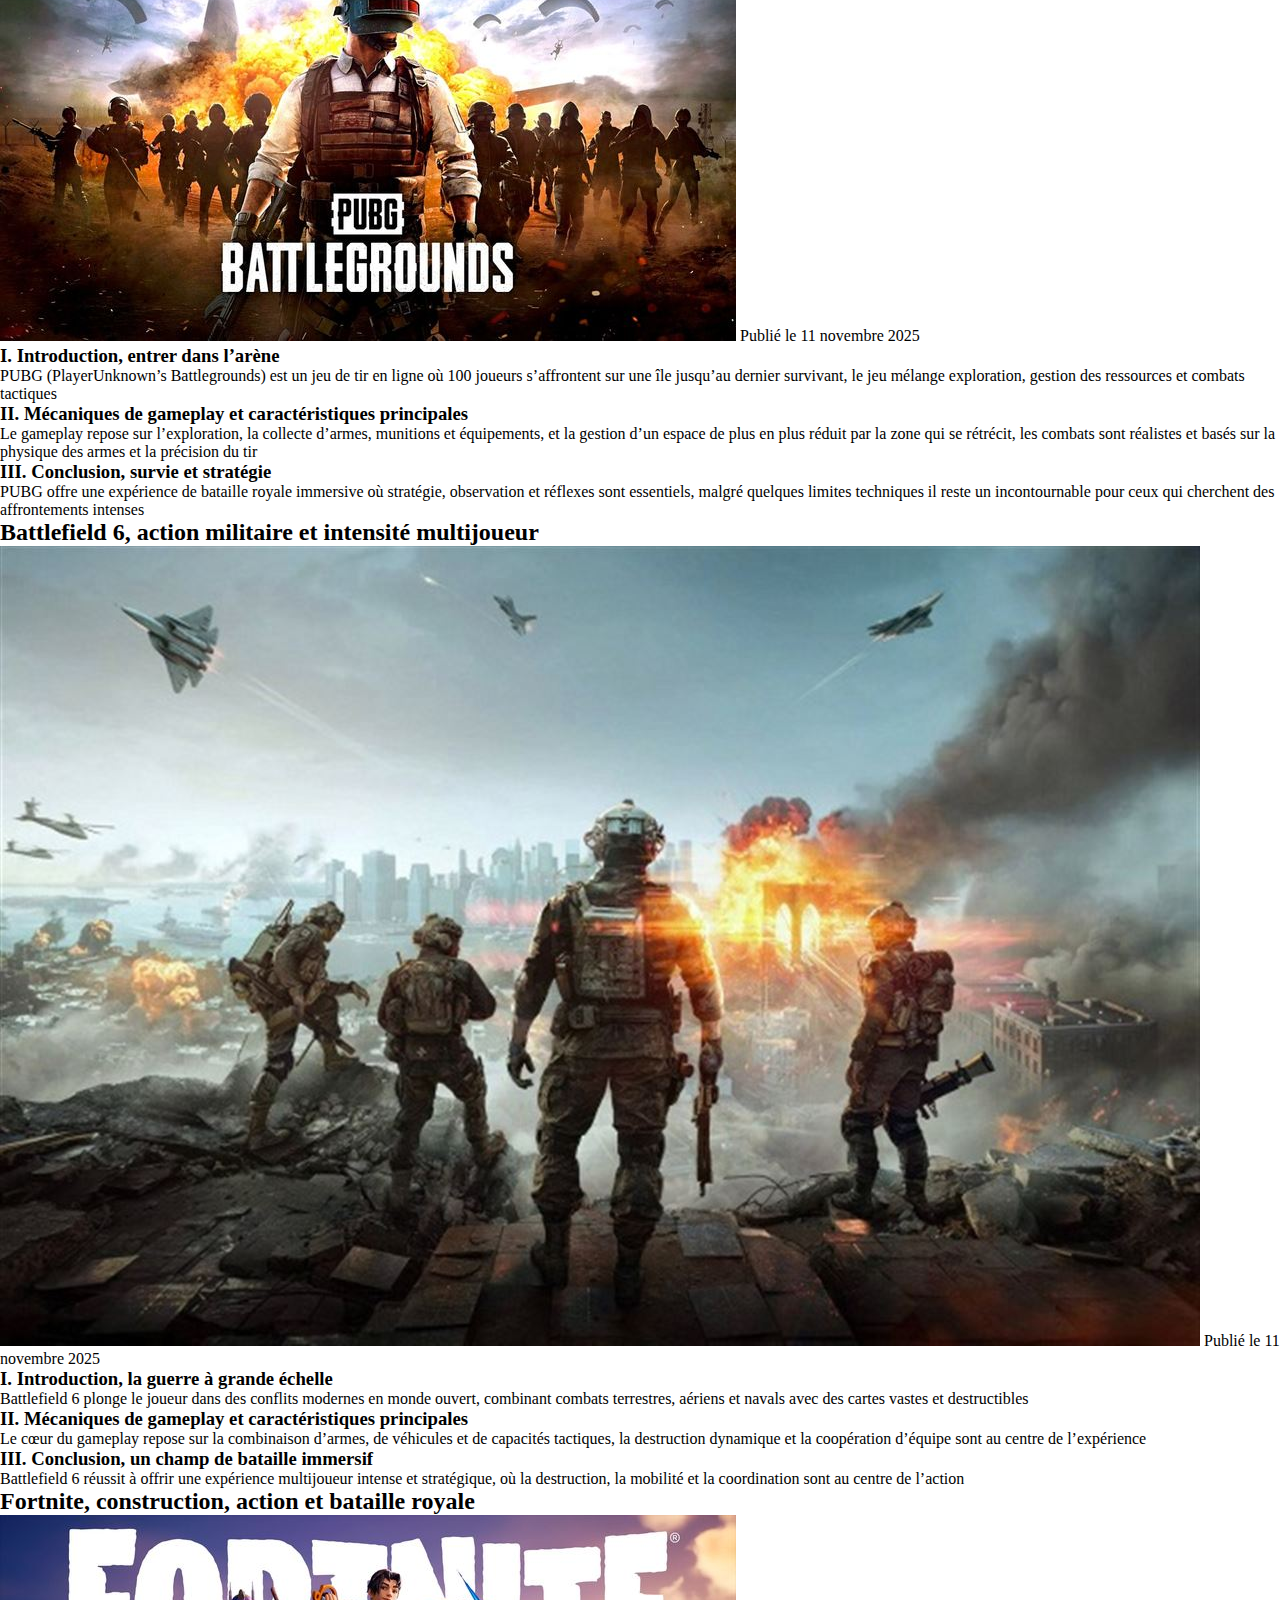
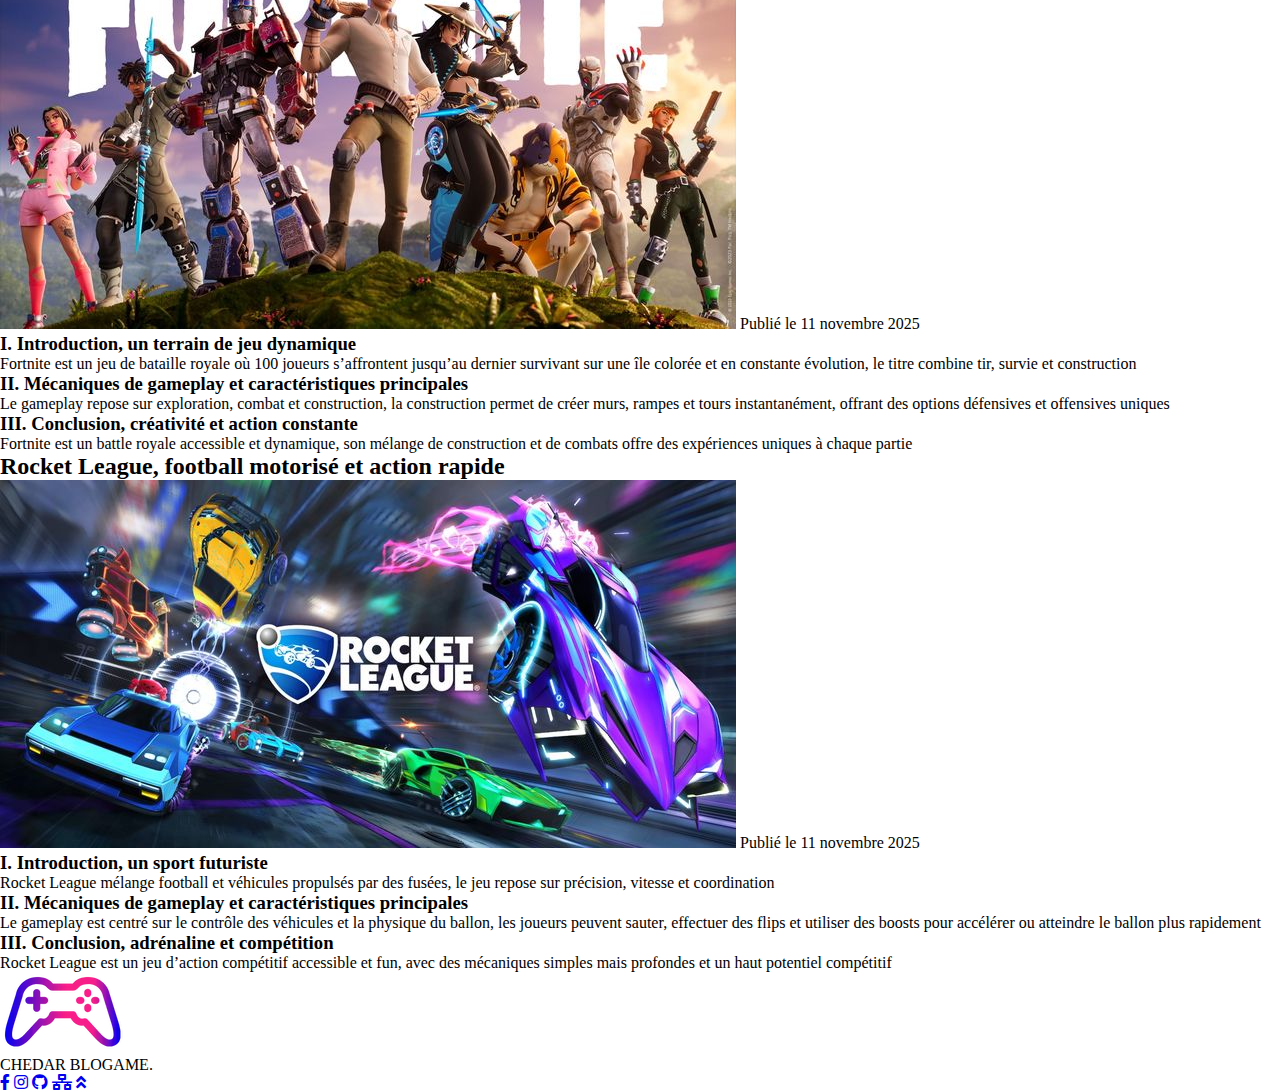
<file: public/struct/article.html>
<!DOCTYPE html>
<html lang="fr">
<head>
    <meta charset="UTF-8">
    <meta name="viewport" content="width=device-width, initial-scale=1.0">
    <meta name="description" content="Articles critiques de nos jeux.">
    <title>Articles jeux vidéo - Analyses et critiques</title>

    <link rel="stylesheet" href="../style/style.css">
    <link rel="stylesheet" href="../style/article.css">

    <link rel="preconnect" href="https://fonts.googleapis.com">
    <link rel="preconnect" href="https://fonts.gstatic.com" crossorigin>
    <link href="https://fonts.googleapis.com/css2?family=Orbitron:wght@400..900&family=Space+Grotesk:wght@300..700&family=Syne:wght@400..800&display=swap" rel="stylesheet">

    <link rel="stylesheet" href="https://cdnjs.cloudflare.com/ajax/libs/font-awesome/5.15.4/css/all.min.css">
    <link rel="shortcut icon" href="../img/logo.png" type="image/png">
</head>

<body id="top">
<header class="header">
    <div class="header-container">
        <a href="../index.html" title="Retour à la page d'accueil"><img src="../img/logo.webp" alt="Retour à la page d'accueil - Logo du site CHEDAR Blogame." class="logo"></a>
        <input type="checkbox" id="menu-toggle" class="menu-toggle">

        <label for="menu-toggle" class="menu-icon" aria-label="Toggle menu">
            <span></span>
            <span></span>
            <span></span>
        </label>

        <nav class="nav">
            <ul class="nav_bloc">
                <li><a id="Acceuil" href="../index.html" class="nav_link">Accueil.</a></li>
                <li><a id="Jeux" href="./article.html" class="nav_link nav_active_link"><span class="scan-line"></span>Articles & Jeux.</a></li>
                <li><a id="Contacts" href="./contact.html" class="nav_link">Contacts.</a></li>

                <li><a href="./article-en.html" class="nav_link">EN.</a></li>
            </ul>
        </nav>

    </div>
</header>

<section class="hero">
    <p class="up_text">Just.</p>
    <div class="slider-container slider-1">
        <div class="slider">
            <p>KIFF</p>
            <p>LEARN</p>
            <p>PLAY</p>
            <p>ENJOY</p>
            <p>KIFF</p>
        </div>
    </div>
</section>

<main id="content">
    <h1>ARTICLES & Jeux.</h1>
    <nav>
        <ul>
            <li><a href=#frostpunk>Frostpunk</a></li>
            <li><a href=#expedition33>Expedition 33</a></li>
            <li><a href=#blueprince>Blue Prince</a></li>
            <li><a href=#hogwartslegacy>Hogwarts Legacy</a></li>
            <li><a href=#pubg>PUBG</a></li>
            <li><a href=#battlefield6>Battlefield 6</a></li>
            <li><a href=#fortnite>Fortnite</a></li>
            <li id="frostpunk"><a href=#rocketleague>Rocket League</a></li>
        </ul>
    </nav>
    <h2 class="game-title">Frostpunk, le froid, la survie et nos propres contradictions</h2>
    <article>
        <header class="game-article">
            <img src="../img/frost_1.jpg" alt="">
            <time datetime="2025-11-11">Publié le 11 novembre 2025</time>
        </header>
        <section>
            <h3>I. Introduction, un monde gelé qui parle du nôtre</h3>
            <p>
                Frostpunk est un city-builder steampunk qui plonge le joueur dans un univers glacial où les ressources sont dramatiquement limitées,
                imposant une gestion implacable des priorités, chaque secteur est vital, mais il est impossible de tout construire,
                et cette contrainte transforme la planification urbaine en dilemme moral permanent, imposant des sacrifices
            </p>

            <h3>II. Gestion sous contrainte et dérive autoritaire</h3>
            <p>
                La nouvelle ère glaciaire qui balaie le XIXᵉ siècle pousse l’empire à bâtir des générateurs,
                machines essentielles dont la survie dépend du charbon, la température décroît sans cesse, des tempêtes s’abattent,
                et le joueur doit voter des lois difficiles : travail des enfants, journées interminables, triage des malades
            </p>
            <p>
                Le système de lois fonctionne comme une longue déchéance des libertés, proposant d’un côté la force et la répression,
                de l’autre la religion et la consolation, les décisions deviennent progressivement radicales : prisons, propagande,
                surveillance ou culte organisé
            </p>
            <p>
                Le jeu transforme ces leviers en décisions politiques lourdes de sens, on se retrouve dans la position des dirigeants,
                avec la tentation de sacrifier les libertés au nom du bien commun, et la question de la frontière entre efficacité et éthique
            </p>

            <h3>III. Jugement final et avertissement moral</h3>
            <p>
                En fin de campagne, Frostpunk dresse l’inventaire des décisions et demande « sommes-nous allés trop loin ? »,
                les fins alternatives récompensent soit l’intégrité, soit la pure efficacité, rappelant que survivre n’est pas forcément gagner moralement
            </p>
            <h3>IV. Conclusion, un city-builder qui questionne nos choix</h3>
            <p>
                Frostpunk rompt avec la logique habituelle de croissance et place le joueur face au coût humain de chaque décision,
                au sacrifice qu’elle implique, et à la tentation durable de l’autoritarisme lorsqu’il semble sauver le plus grand nombre,
                une question demeure : la survie vaut-elle tous les sacrifices ?
            </p>
            <p id="expedition33"></p>
        </section>
    </article>
    <h2 class="game-title">Expédition 33, RPG tactique et combats réactifs</h2>
    <article>
        <header class="game-article">
            <img src="../img/exp33_1.jpg" alt="">
            <time datetime="2025-11-11">Publié le 11 novembre 2025</time>
        </header>
        <section>
            <h3>I. Introduction, un tour par tour dynamique</h3>
            <p>
                Expédition 33 est un RPG au tour par tour qui mélange stratégie et action en temps réel pour renouveler le genre,
                le joueur incarne une équipe d’explorateurs chargée de stopper la menace de la Peintresse,
                avec des combats où la planification classique des tours se combine à des esquives, parades et contres en temps réel
            </p>

            <h3>II. Mécaniques de gameplay et caractéristiques principales</h3>
            <p>
                Le système de combat repose sur un tour par tour hybride : chaque personnage a son tour mais peut enchaîner des actions réactives pour maximiser ses combos
                et exploiter les faiblesses ennemies, la précision et le timing sont aussi importants que la planification stratégique
            </p>
            <p>
                L’exploration joue un rôle important : zones secrètes, quêtes optionnelles et compagnons à recruter
                enrichissent le gameplay et offrent des récompenses pour la curiosité et la stratégie
            </p>

            <h3>III. Conclusion, un RPG tactique original</h3>
            <p>
                Expédition 33 propose une approche moderne du RPG au tour par tour, avec un mélange de stratégie et d’action qui demande précision et réflexion,
                malgré quelques répétitions et une adaptation nécessaire pour les puristes, le jeu offre une expérience originale et captivante
            </p>
            <p id="blueprince"></p>
        </section>
    </article>

    <h2 class="game-title">Blue Prince, énigmes architecturales et manoir changeant</h2>
    <article>
        <header class="game-article">
            <img src="../img/blue_prince_1.jpg" alt="">
            <time datetime="2025-11-11">Publié le 11 novembre 2025</time>
        </header>
        <section>
            <h3>I. Introduction, une maison qui se réinvente</h3>
            <p>
                Blue Prince est un jeu d’aventure et de puzzle où le joueur explore le manoir de Mt. Holly, dont les pièces changent constamment,
                l’objectif principal est de découvrir la fameuse « chambre 46 », en naviguant dans un environnement qui se réarrange à chaque run
            </p>

            <h3>II. Mécaniques de gameplay et caractéristiques principales</h3>
            <p>
                La mécanique centrale repose sur la construction et l’agencement des pièces : lorsqu’on ouvre une porte ou qu’on place un plan,
                on choisit entre plusieurs chambres possibles, et la disposition des portes et objets influence les chemins accessibles ultérieurement
            </p>
            <p>
                Le jeu organise le temps en journées : le joueur dispose d’un nombre limité de pas ou de points d’action pour explorer,
                résoudre des puzzles et collecter des objets, à la fin de la journée le manoir se réinitialise partiellement, mais de nouvelles pièces deviennent accessibles
            </p>

            <h3>III. Conclusion, un puzzle-game innovant</h3>
            <p>
                Blue Prince transforme le level design en cœur du gameplay, pour les amateurs de casse-têtes architecturaux et de stratégie temporelle,
                le jeu offre une expérience exigeante et inventive
            </p>
            <p id="hogwartslegacy"></p>
        </section>
    </article>
    <h2 class="game-title">Hogwarts Legacy, l’aventure magique en monde ouvert</h2>
    <article>
        <header class="game-article">
            <img src="../img/hog_warts_1.jpg" alt="">
            <time datetime="2025-11-11">Publié le 11 novembre 2025</time>
        </header>
        <section>
            <h3>I. Introduction, explorer Poudlard comme jamais</h3>
            <p>
                Hogwarts Legacy est un RPG en monde ouvert qui plonge le joueur dans l’univers de Poudlard à la fin du XIXᵉ siècle,
                le jeu met l’accent sur l’exploration et la liberté : château, forêt interdite, villages et environs sont accessibles dès le départ,
                avec de nombreux secrets, créatures et quêtes à découvrir
            </p>

            <h3>II. Mécaniques de gameplay et progression</h3>
            <p>
                Le système de jeu repose sur plusieurs mécaniques centrales, les sorts sont au cœur du gameplay :
                chacun peut être amélioré et combiné pour résoudre des énigmes, combattre des ennemis ou interagir avec l’environnement,
                le crafting de potions et la capture ou interaction avec les créatures magiques ajoutent des stratégies alternatives
            </p>

            <h3>III. Conclusion, un open world magique</h3>
            <p>
                Hogwarts Legacy propose un open world immersif où la magie est à la fois outil et récompense,
                idéal pour ceux qui veulent vivre pleinement la vie d’un jeune sorcier
            </p>
            <p id="pubg"></p>
        </section>
    </article>
    <h2 class="game-title">PUBG, survie et bataille royale intense</h2>
    <article>
        <header class="game-article">
            <img src="../img/pubg_1.jpg" alt="" loading="lazy">
            <time datetime="2025-11-11">Publié le 11 novembre 2025</time>
        </header>
        <section>
            <h3>I. Introduction, entrer dans l’arène</h3>
            <p>
                PUBG (PlayerUnknown’s Battlegrounds) est un jeu de tir en ligne où 100 joueurs s’affrontent sur une île jusqu’au dernier survivant,
                le jeu mélange exploration, gestion des ressources et combats tactiques
            </p>

            <h3>II. Mécaniques de gameplay et caractéristiques principales</h3>
            <p>
                Le gameplay repose sur l’exploration, la collecte d’armes, munitions et équipements, et la gestion d’un espace de plus en plus réduit par
                la zone qui se rétrécit, les combats sont réalistes et basés sur la physique des armes et la précision du tir
            </p>

            <h3>III. Conclusion, survie et stratégie</h3>
            <p>
                PUBG offre une expérience de bataille royale immersive où stratégie, observation et réflexes sont essentiels, malgré quelques limites
                techniques il reste un incontournable pour ceux qui cherchent des affrontements intenses
            </p>
            <p id="battlefield6"></p>
        </section>
    </article>
    <h2 class="game-title">Battlefield 6, action militaire et intensité multijoueur</h2>
    <article>
        <header class="game-article">
            <img src="../img/battlefield_6.jpg" alt="" loading="lazy">
            <time datetime="2025-11-11">Publié le 11 novembre 2025</time>
        </header>
        <section>
            <h3>I. Introduction, la guerre à grande échelle</h3>
            <p>
                Battlefield 6 plonge le joueur dans des conflits modernes en monde ouvert, combinant combats terrestres,
                aériens et navals avec des cartes vastes et destructibles
            </p>

            <h3>II. Mécaniques de gameplay et caractéristiques principales</h3>
            <p>
                Le cœur du gameplay repose sur la combinaison d’armes, de véhicules et de capacités tactiques,
                la destruction dynamique et la coopération d’équipe sont au centre de l’expérience
            </p>

            <h3>III. Conclusion, un champ de bataille immersif</h3>
            <p>
                Battlefield 6 réussit à offrir une expérience multijoueur intense et stratégique,
                où la destruction, la mobilité et la coordination sont au centre de l’action
            </p>
            <p id="fortnite"></p>
        </section>
    </article>
    <h2 class="game-title">Fortnite, construction, action et bataille royale</h2>
    <article>
        <header class="game-article">
            <img src="../img/fortnite_1.jpg" alt="" loading="lazy">
            <time datetime="2025-11-11">Publié le 11 novembre 2025</time>
        </header>
        <section>
            <h3>I. Introduction, un terrain de jeu dynamique</h3>
            <p>
                Fortnite est un jeu de bataille royale où 100 joueurs s’affrontent jusqu’au dernier survivant sur une île colorée
                et en constante évolution, le titre combine tir, survie et construction
            </p>

            <h3>II. Mécaniques de gameplay et caractéristiques principales</h3>
            <p>
                Le gameplay repose sur exploration, combat et construction, la construction permet de créer murs,
                rampes et tours instantanément, offrant des options défensives et offensives uniques
            </p>

            <h3>III. Conclusion, créativité et action constante</h3>
            <p>
                Fortnite est un battle royale accessible et dynamique, son mélange de construction et de combats offre des expériences uniques à chaque partie
            </p>
            <p id="rocketleague"></p>
        </section>
    </article>
    <h2 class="game-title">Rocket League, football motorisé et action rapide</h2>
    <article>
        <header class="game-article">
            <img src="../img/rock_league_1.jpg" alt="" loading="lazy">
            <time datetime="2025-11-11">Publié le 11 novembre 2025</time>
        </header>
        <section>
            <h3>I. Introduction, un sport futuriste</h3>
            <p>
                Rocket League mélange football et véhicules propulsés par des fusées,
                le jeu repose sur précision, vitesse et coordination
            </p>

            <h3>II. Mécaniques de gameplay et caractéristiques principales</h3>
            <p>
                Le gameplay est centré sur le contrôle des véhicules et la physique du ballon, les joueurs peuvent sauter,
                effectuer des flips et utiliser des boosts pour accélérer ou atteindre le ballon plus rapidement
            </p>

            <h3>III. Conclusion, adrénaline et compétition</h3>
            <p>
                Rocket League est un jeu d’action compétitif accessible et fun, avec des mécaniques simples mais profondes et un haut potentiel compétitif
            </p>
        </section>
    </article>
</main>

<footer>
    <div class="logo_comp">
        <img src="../img/logo.webp" alt="Logo du site CHEDAR Blogame." class="logo">
        <p>CHEDAR BLOGAME.</p>
    </div>
    <div class="footer_links">
        <a class="glassIco" href="./contact.html" title="Lien vers facebook" aria-label="Lien vers Facebook"><i class="fab fa-facebook-f"></i></a>
        <a class="glassIco" href="./contact.html" title="Lien vers Instagram" aria-label="Lien vers Instagram"><i class="fab fa-instagram"></i></a>
        <a class="glassIco" href="https://github.com/coda-school/25-html-g3" title="Lien vers Github" target="_blank" aria-label="Lien vers Github"><i class="fab fa-github"></i></a>
        <a class="glassIco" href="https://coda-school.github.io/speedlify-dijon-b1-2025/25-html-g3/" title="Lien vers Speedlify" target="_blank" aria-label="Lien vers Speedlify"><i class="fas fa-network-wired"></i></a>

        <a class="glassIco" href="#top" title="Retour en haut de la page" aria-label="Retour en haut de la page"><i class="fas fa-angle-double-up"></i></a>
    </div>
</footer>
</body>
</html>
</file>
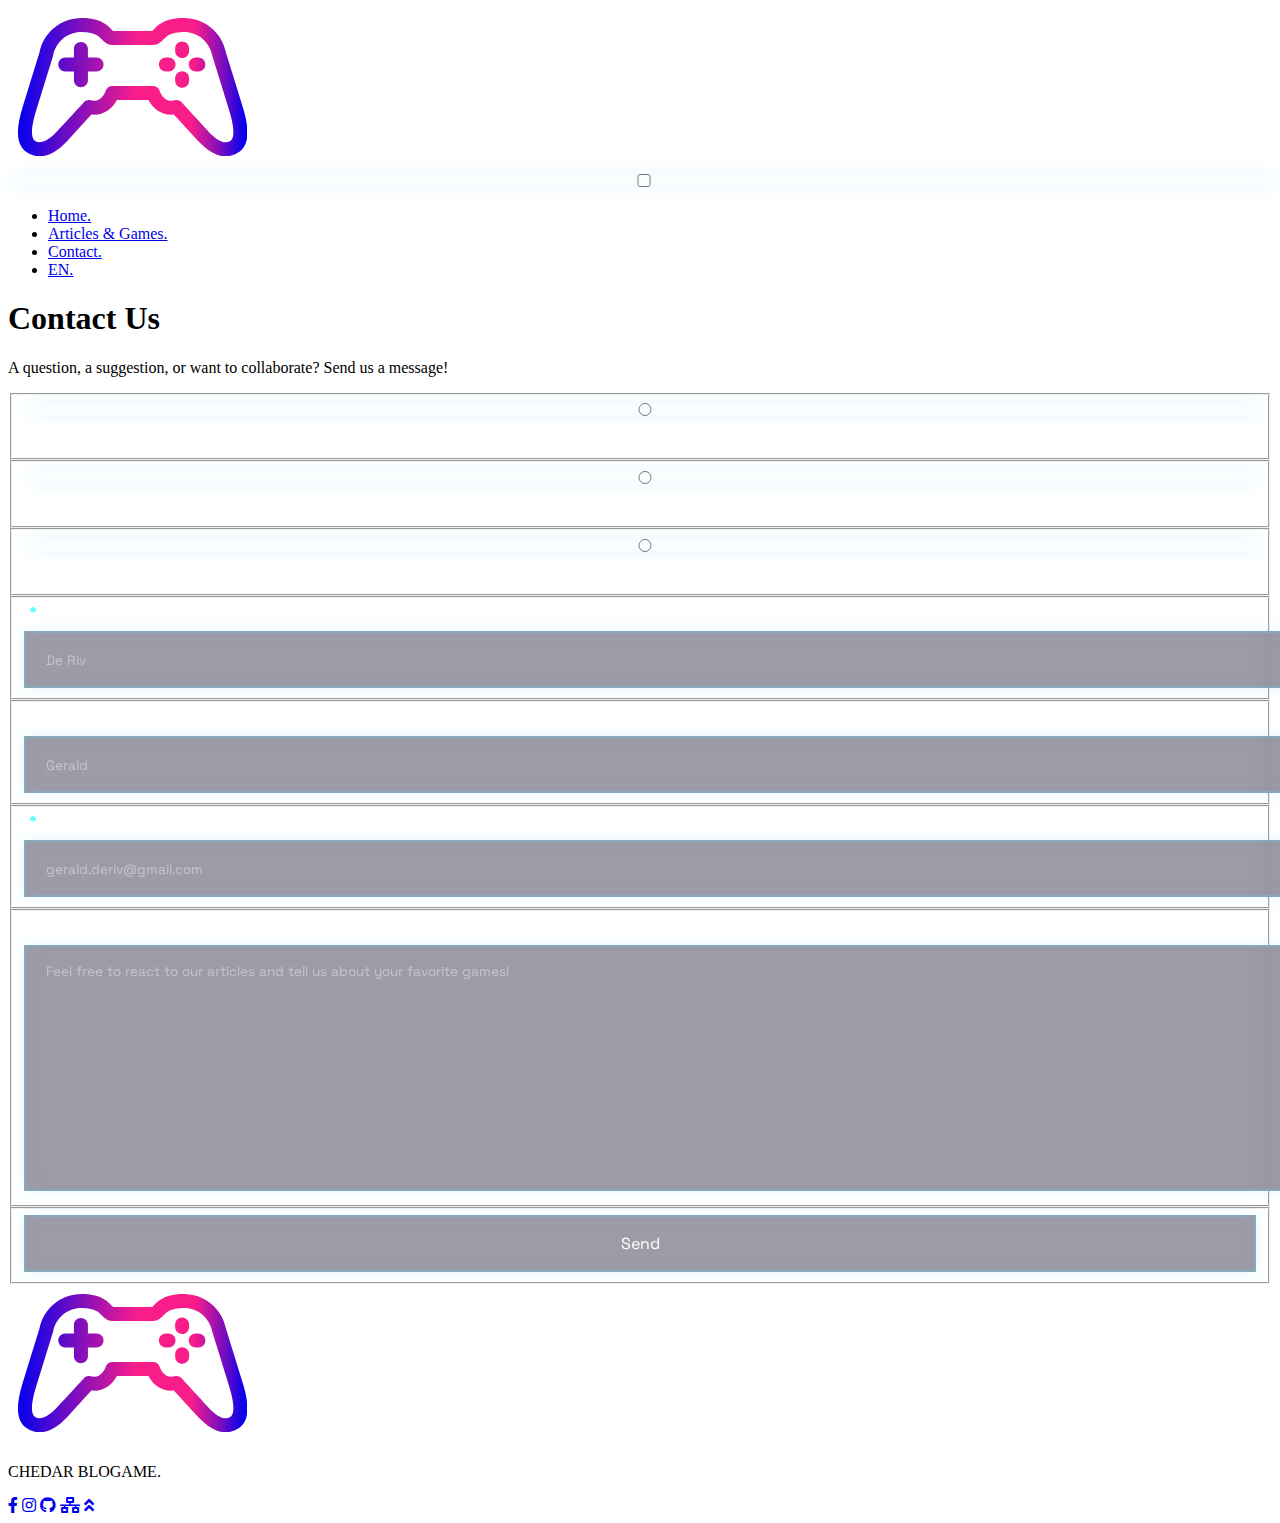
<file: public/struct/contact-en.html>
<!DOCTYPE html>
<html lang="en">
<head>
    <meta charset="UTF-8">
    <meta name="viewport" content="width=device-width, initial-scale=1.0">
    <meta name="description" content="Contact page for the CHEDAR BLOGAME development team.">
    <title>Contact Form.</title>

    <link rel="preconnect" href="https://fonts.googleapis.com">
    <link rel="preconnect" href="https://fonts.gstatic.com" crossorigin>
    <link href="https://fonts.googleapis.com/css2?family=Orbitron:wght@400..900&family=Space+Grotesk:wght@300..700&family=Syne:wght@400..800&display=swap" rel="stylesheet">

    <link rel="stylesheet" href="https://cdnjs.cloudflare.com/ajax/libs/font-awesome/5.15.4/css/all.min.css">

    <link rel="stylesheet" href="../style/style.css">
    <link rel="stylesheet" href="../style/contact.css">

    <link rel="shortcut icon" href="../img/logo.png" type="image/png">
</head>
<body id="top">
    <header class="header">
        <div class="header-container">
            <img src="../img/logo.png" alt="CHEDAR Blogame Website Logo." class="logo">

            <input type="checkbox" id="menu-toggle" class="menu-toggle">

            <label for="menu-toggle" class="menu-icon" aria-label="Toggle menu">
                <span></span>
                <span></span>
                <span></span>
            </label>

            <nav class="nav">
                <ul class="nav_bloc">
                    <li><a id="Acceuil" href="./index-en.html" class="nav_link">Home.</a></li>
                    <li><a id="Jeux" href="./article-en.html" class="nav_link">Articles & Games.</a></li>
                    <li><a id="Contacts" href="./contact-en.html" class="nav_link nav_active_link"><span class="scan-line"></span>Contact.</a></li>

                    <li><a href="./contact.html" class="nav_link nav_active_link">EN.</a></li>
                </ul>
            </nav>
        </div>
    </header>

    <main>
        <hgroup>
            <h1>Contact Us</h1>
            <p>A question, a suggestion, or want to collaborate? Send us a message!</p>
        </hgroup>

        <form method="post">
            <div class="flex_row_container">
                <fieldset class="flex_row">
                    <input type="radio" id="male" name="gender" value="male">
                    <label for="male">Mr.</label>
                </fieldset>
                <fieldset class="flex_row">
                    <input type="radio" id="female" name="gender" value="female">
                    <label for="female">Mrs.</label>
                </fieldset>
                <fieldset class="flex_row">
                    <input type="radio" id="other" name="gender" value="other">
                    <label for="other">Other</label>
                </fieldset>
            </div>

            <fieldset>
                <label for="name">Last Name:</label>
                <input type="text" id="name" name="name" maxlength="30" placeholder="De Riv">
            </fieldset>

            <fieldset>
                <label for="first_name">First Name:</label>
                <input type="text" id="first_name" name="first_name" maxlength="30" placeholder="Gerald">
            </fieldset>

            <fieldset>
                <label for="email">Email:</label>
                <input type="email" id="email" name="email" placeholder="gerald.deriv@gmail.com" required>
            </fieldset>

            <fieldset>
                <label for="comment">Message:</label>
                <textarea id="comment" name="comment" rows="10"
                placeholder="Feel free to react to our articles and tell us about your favorite games!"></textarea>
            </fieldset>

            <fieldset class="button_submit">
                <input type="submit" value="Send">
            </fieldset>
        </form>
    </main>

    <footer>
        <div class="logo_comp">
            <img src="../img/logo.png" alt="CHEDAR Blogame Website Logo." class="logo">
            <p>CHEDAR BLOGAME.</p>
        </div>

        <div class="footer_links">
            <a class="glassIco" href="./contact-en.html" title="Link to Facebook"><i class="fab fa-facebook-f"></i></a>
            <a class="glassIco" href="./contact-en.html" title="Link to Instagram"><i class="fab fa-instagram"></i></a>
            <a class="glassIco" href="https://github.com/coda-school/25-html-g3" title="Link to Github"><i class="fab fa-github" target="_blank"></i></a>
            <a class="glassIco" href="https://coda-school.github.io/speedlify-dijon-b1-2025/25-html-g3/" title="Link to Speedlify" target="_blank"><i class="fas fa-network-wired"></i></a>

            <a class="glassIco" href="#top" title="Back to top"><i class="fas fa-angle-double-up"></i></a>
        </div>
    </footer>
</body>
</html>
</file>
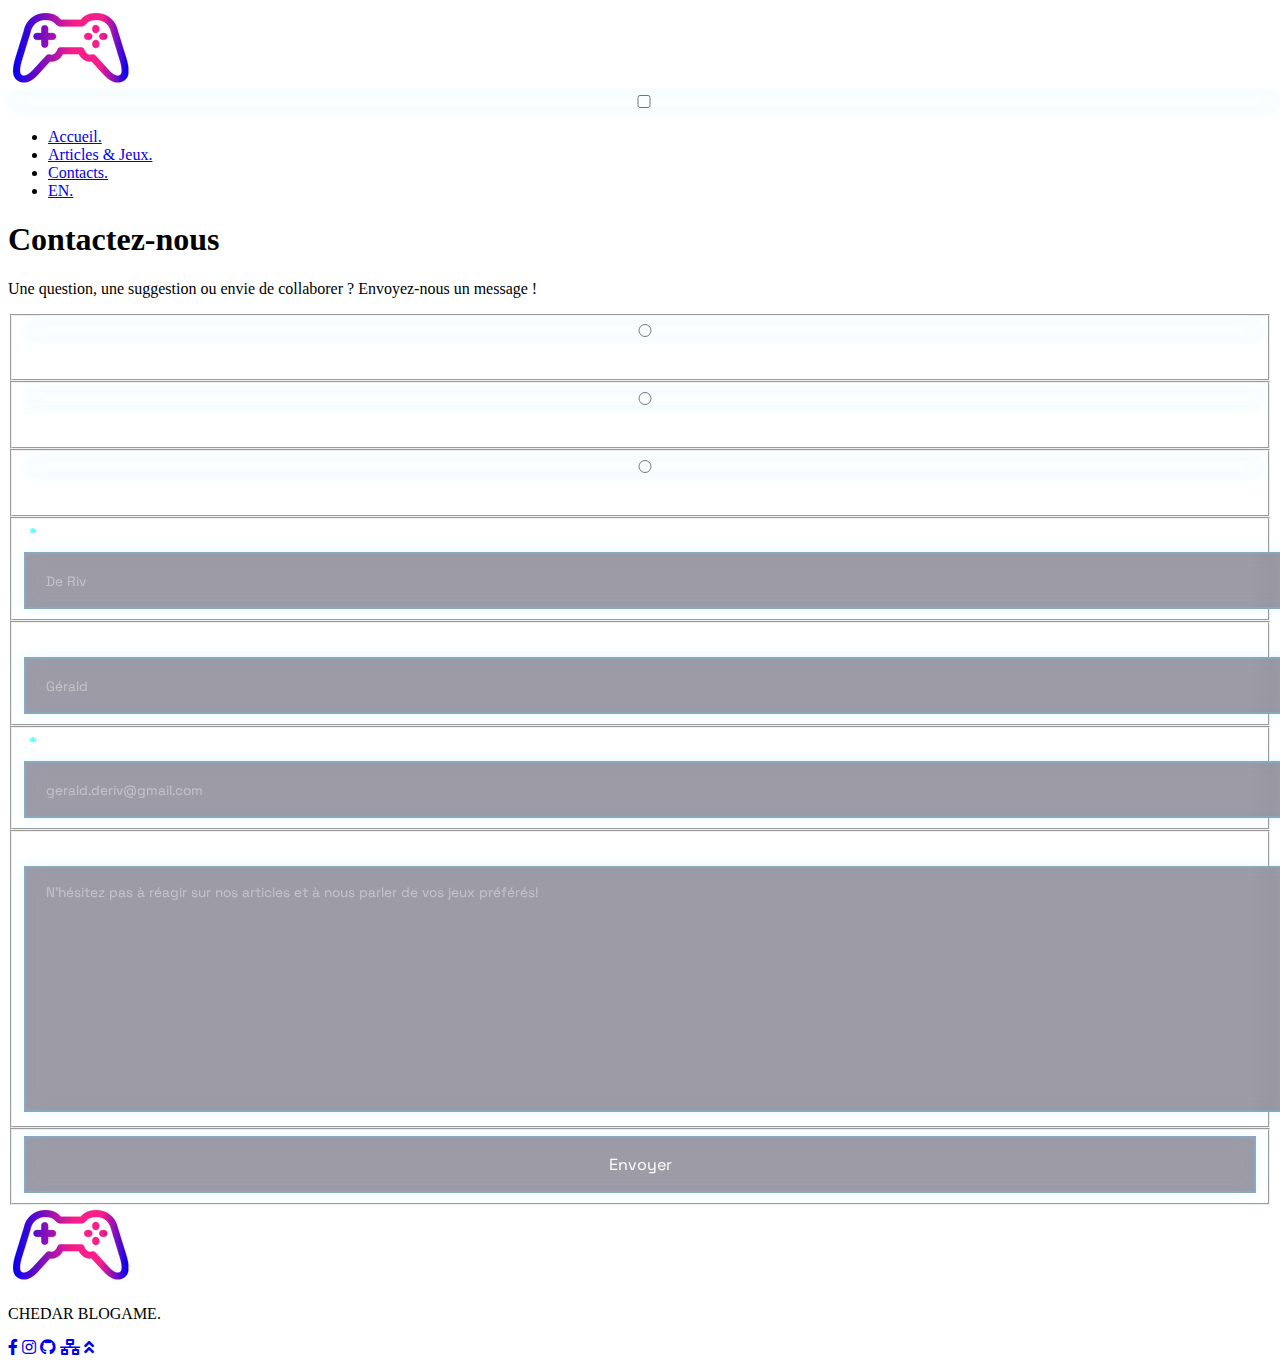
<file: public/struct/contact.html>
<!DOCTYPE html>
<html lang="fr">
<head>
    <meta charset="UTF-8">
    <meta name="viewport" content="width=device-width, initial-scale=1.0">
    <meta name="description" content="Page de contact avec l'équipe de développement de CHEDAR BLOGAME.">
    <title>Formulaire de Contact.</title>

    <link rel="preconnect" href="https://fonts.googleapis.com">
    <link rel="preconnect" href="https://fonts.gstatic.com" crossorigin>
    <link href="https://fonts.googleapis.com/css2?family=Orbitron:wght@400..900&family=Space+Grotesk:wght@300..700&family=Syne:wght@400..800&display=swap" rel="stylesheet">

    <link rel="stylesheet" href="https://cdnjs.cloudflare.com/ajax/libs/font-awesome/5.15.4/css/all.min.css">

    <link rel="stylesheet" href="../style/style.css">
    <link rel="stylesheet" href="../style/contact.css">

    <link rel="shortcut icon" href="../img/logo.png" type="image/png">
</head>
<body id="top">
    <header class="header">
        <div class="header-container">
            <a href="../index.html" title="Retour à la page d'accueil"><img src="../img/logo.webp" alt="Retour à la page d'accueil - Logo du site CHEDAR Blogame." class="logo"></a>

            <input type="checkbox" id="menu-toggle" class="menu-toggle">

            <label for="menu-toggle" class="menu-icon" aria-label="Toggle menu">
                <span></span>
                <span></span>
                <span></span>
            </label>

            <nav class="nav">
                <ul class="nav_bloc">
                    <li><a id="Acceuil" href="../index.html" class="nav_link">Accueil.</a>
                    </li>
                    <li><a id="Jeux" href="./article.html" class="nav_link">Articles & Jeux.</a></li>
                    <li><a id="Contacts" href="./contact.html" class="nav_link nav_active_link"><span class="scan-line"></span>Contacts.</a></li>

                    <li><a href="./contact-en.html" class="nav_link">EN.</a></li>
                </ul>
            </nav>
        </div>
    </header>
    <main>
        <hgroup>
            <h1>Contactez-nous</h1>
            <p>Une question, une suggestion ou envie de collaborer&nbsp;? Envoyez-nous un message&nbsp;!</p>
        </hgroup>
        <form method="post">
            <div class="flex_row_container">
                <fieldset class="flex_row">
                    <input type="radio" id="male" name="gender" value="male">
                    <label for="male">Monsieur</label>
                </fieldset>
                <fieldset class="flex_row">
                    <input type="radio" id="female" name="gender" value="female">
                    <label for="female">Madame</label>
                </fieldset>
                <fieldset class="flex_row">
                    <input type="radio" id="other" name="gender" value="other">
                    <label for="other">Autre</label>
                </fieldset>
            </div>
            <fieldset>
                <label for="name">Nom&nbsp;:</label>
                <input type="text" id="name" name="name" maxlength="30" placeholder="De Riv">
            </fieldset>
            <fieldset>
                <label for="first_name">Prénom&nbsp;:</label>
                <input type="text" id="first_name" name="first_name" maxlength="30" placeholder="Gérald">
            </fieldset>
            <fieldset>
                <label for="email">Email&nbsp;:</label>
                <input type="email" id="email" name="email" placeholder="gerald.deriv@gmail.com" required>
            </fieldset>
            <fieldset>
                <label for="comment">Commentaire&nbsp;:</label>
                <textarea id="comment" name="comment" rows="10"
                          placeholder="N'hésitez pas à réagir sur nos articles et à nous parler de vos jeux préférés!"></textarea>
            </fieldset>
            <fieldset class="button_submit">
                <input type="submit" value="Envoyer">
            </fieldset>
        </form>
    </main>
    <footer>
        <div class="logo_comp">
            <img src="../img/logo.webp" alt="Logo du site CHEDAR Blogame." class="logo">
            <p>CHEDAR BLOGAME.</p>
        </div>
        <div class="footer_links">
            <a class="glassIco" href="./contact.html" title="Lien vers facebook" aria-label="Lien vers Facebook"><i class="fab fa-facebook-f"></i></a>
            <a class="glassIco" href="./contact.html" title="Lien vers Instagram" aria-label="Lien vers Instagram"><i class="fab fa-instagram"></i></a>
            <a class="glassIco" href="https://github.com/coda-school/25-html-g3" title="Lien vers Github" target="_blank" aria-label="Lien vers Github"><i class="fab fa-github"></i></a>
            <a class="glassIco" href="https://coda-school.github.io/speedlify-dijon-b1-2025/25-html-g3/" title="Lien vers Speedlify" target="_blank" aria-label="Lien vers Speedlify"><i class="fas fa-network-wired"></i></a>

            <a class="glassIco" href="#top" title="Retour en haut de la page" aria-label="Retour en haut de la page"><i class="fas fa-angle-double-up"></i></a>
        </div>
    </footer>
</body>
</html>
</file>
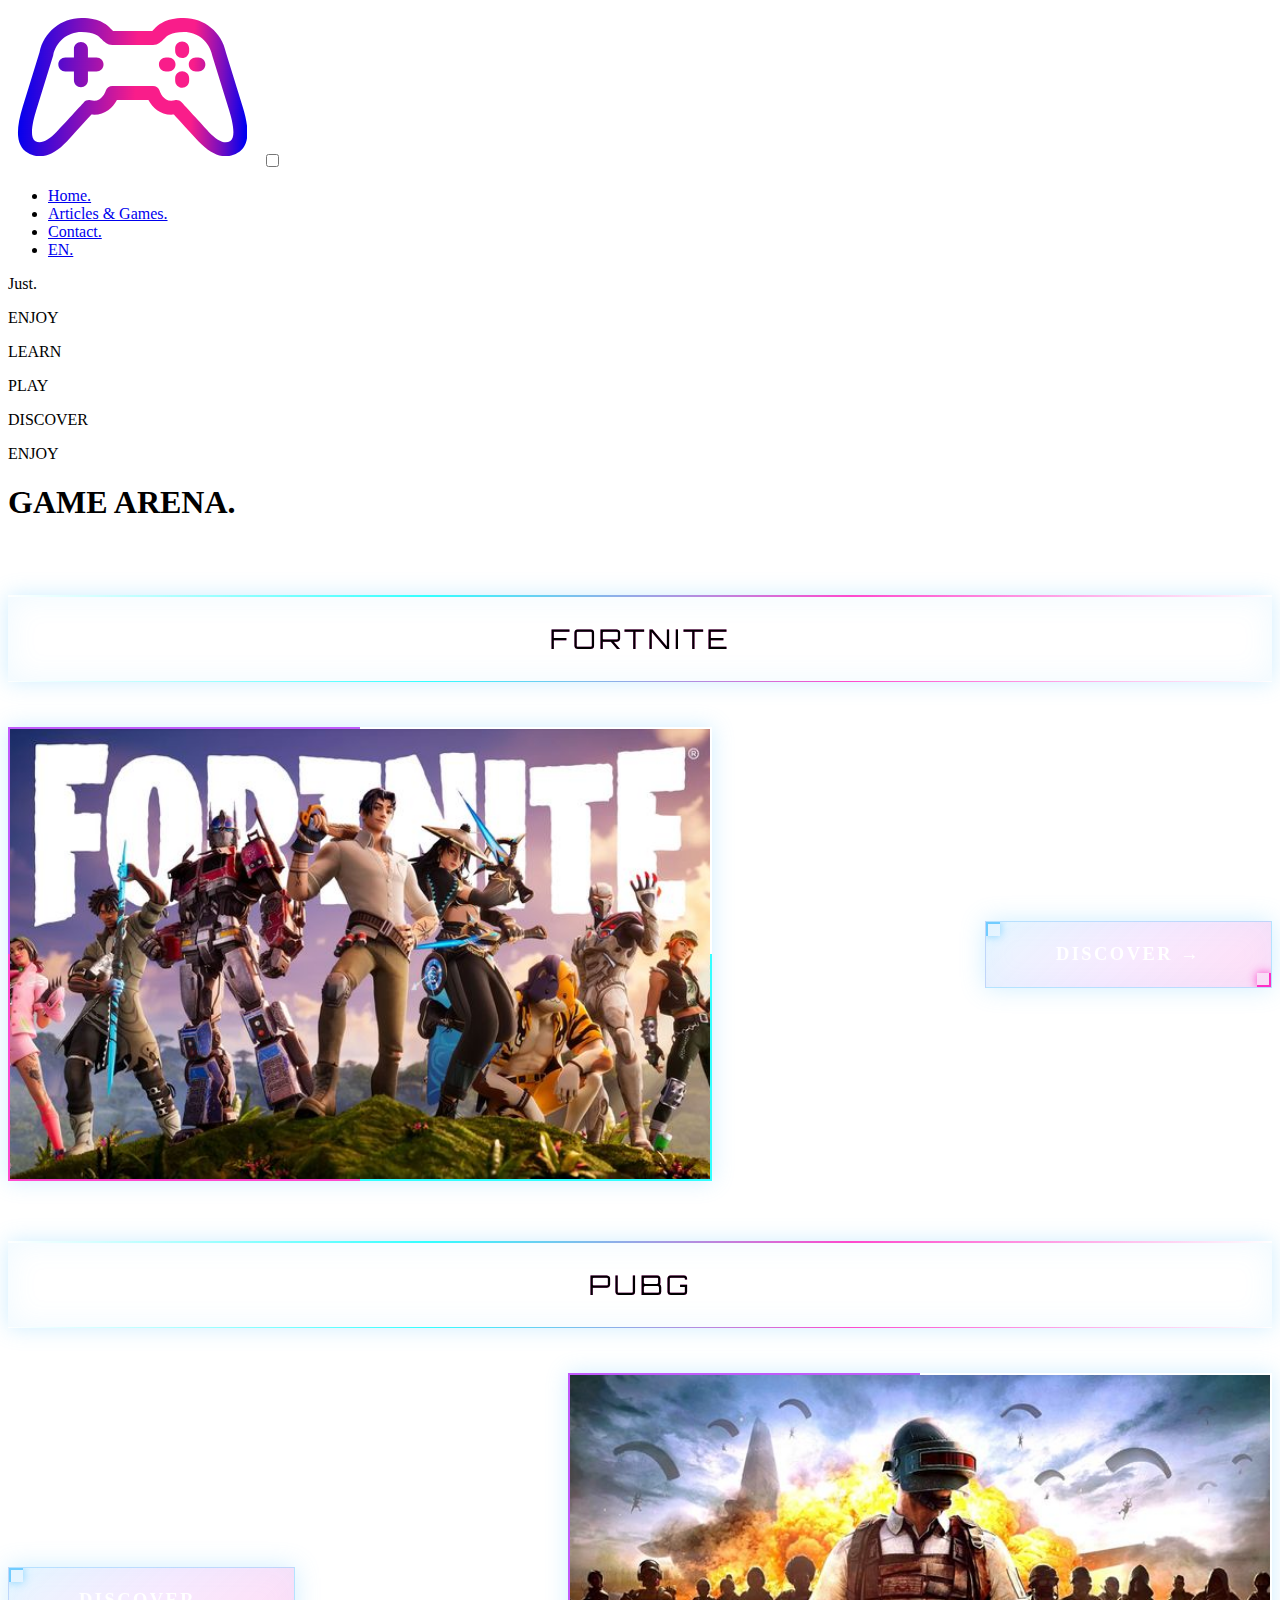
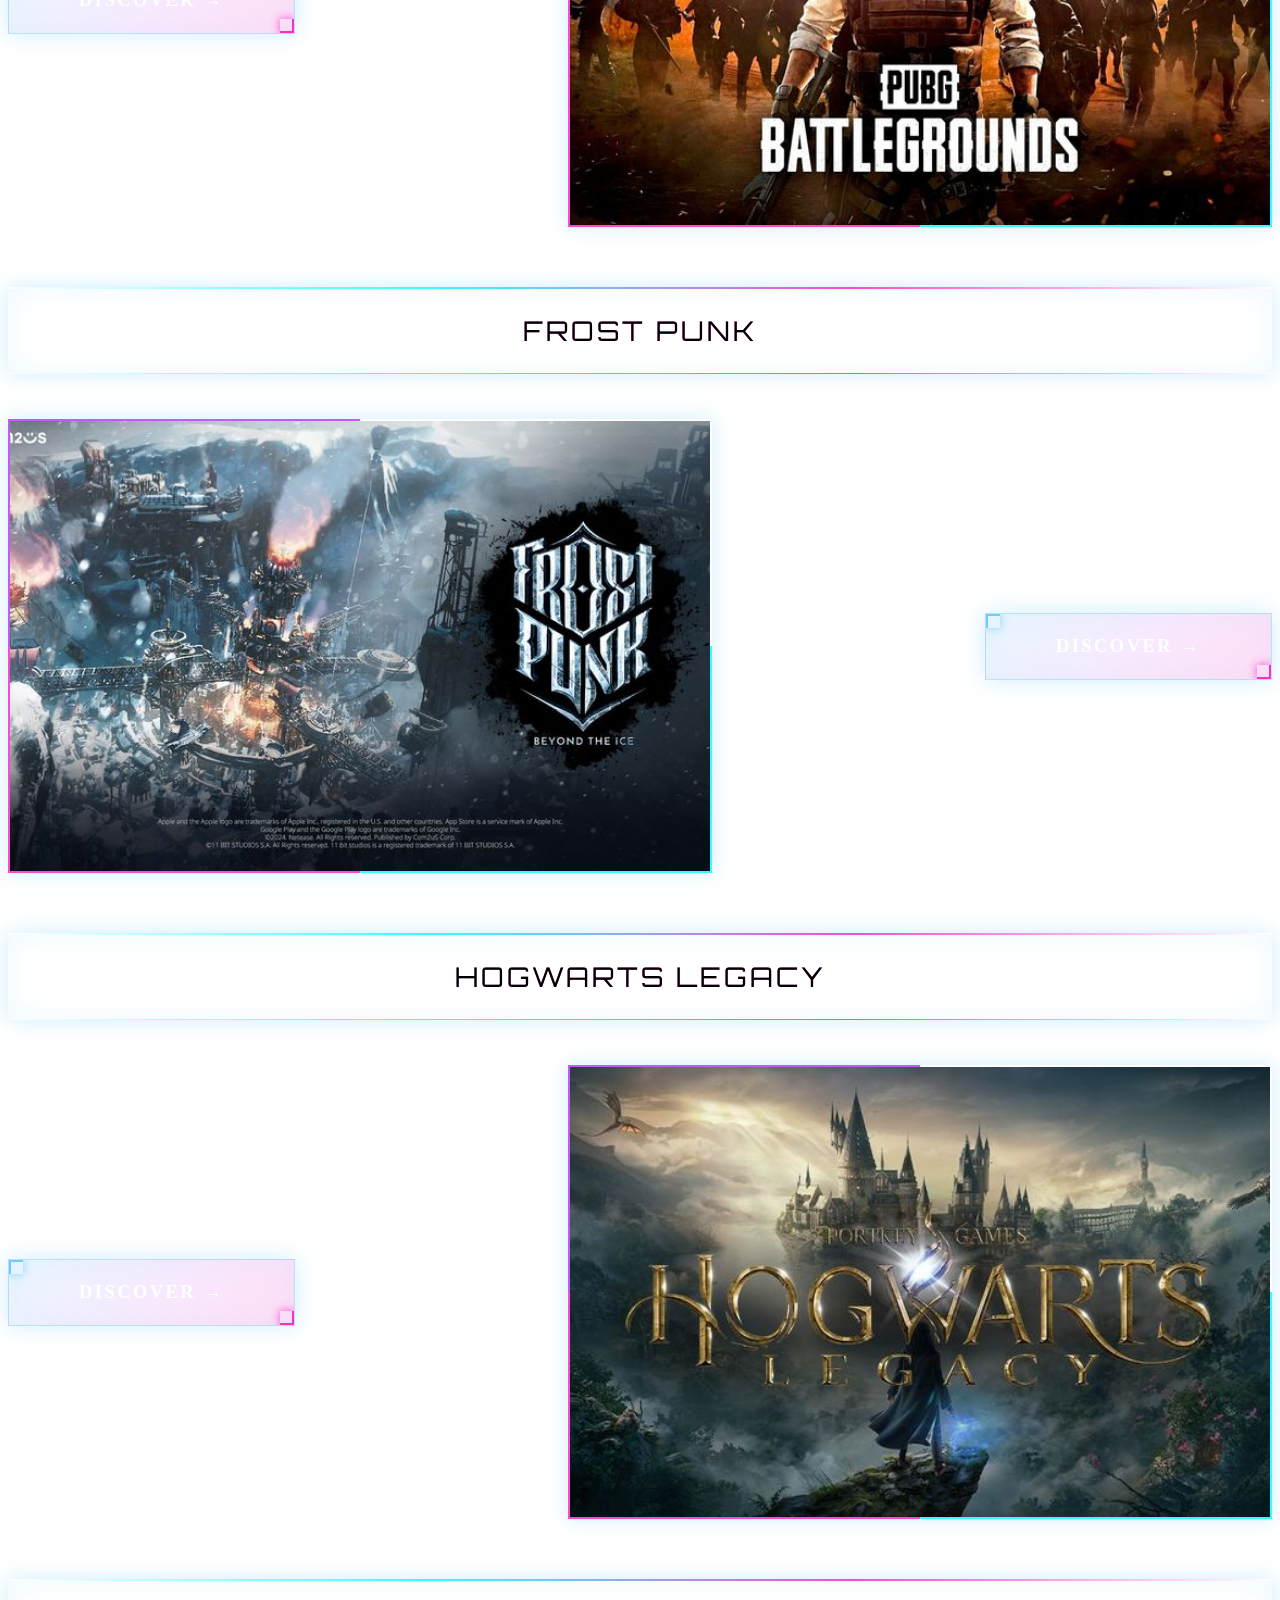
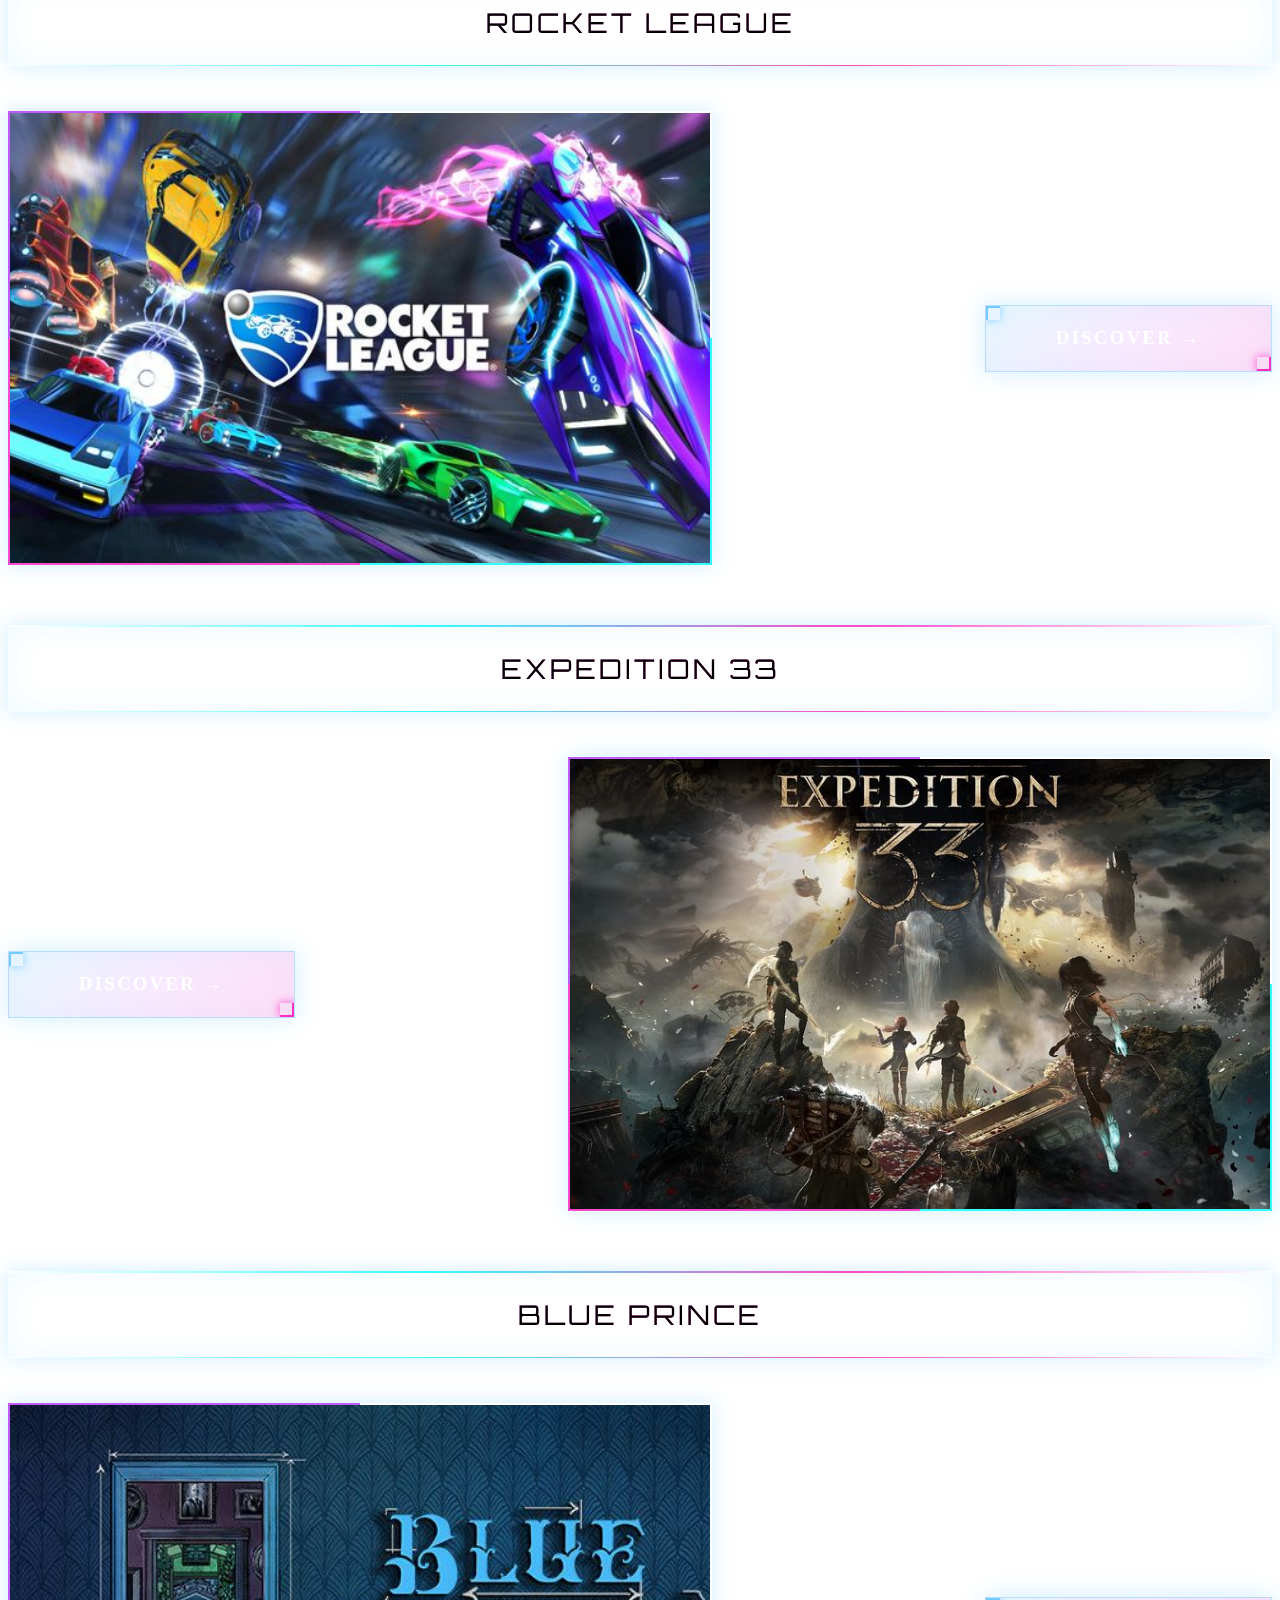
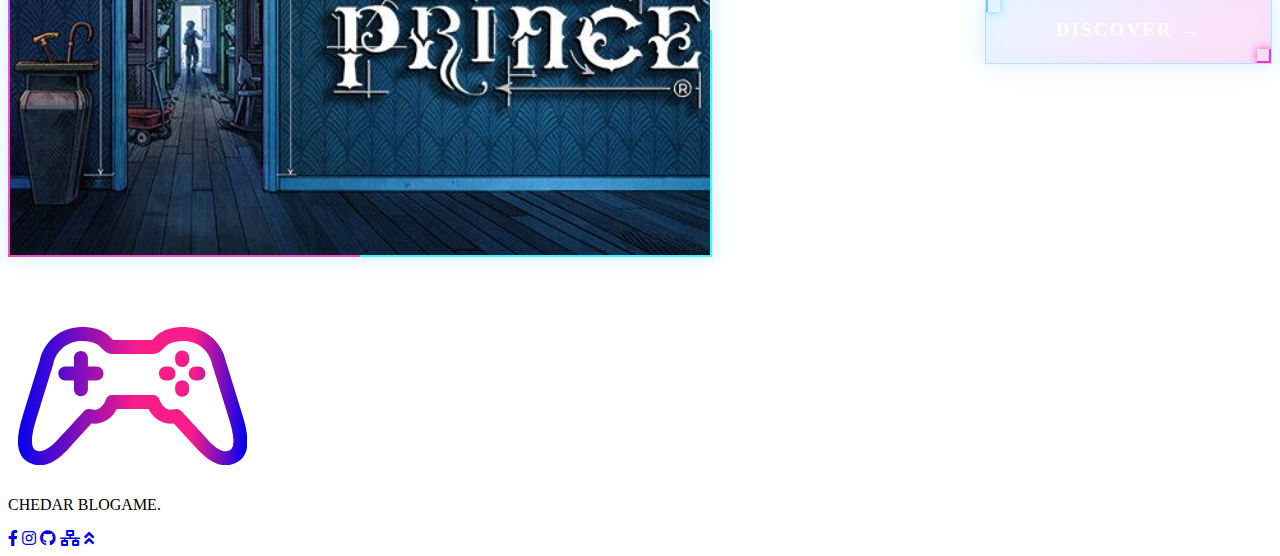
<file: public/struct/index-en.html>
<!DOCTYPE html>
<html lang="en">

<head>
    <meta charset="UTF-8">
    <meta name="viewport" content="width=device-width, initial-scale=1.0">
    <meta name="description" content="The Best Game Blog.">
    <title>Chedar Blogame.</title>

    <link rel="preconnect" href="https://fonts.googleapis.com">
    <link rel="preconnect" href="https://fonts.gstatic.com" crossorigin>
    <link
        href="https://fonts.googleapis.com/css2?family=Orbitron:wght@400..900&family=Space+Grotesk:wght@300..700&family=Syne:wght@400..800&display=swap"
        rel="stylesheet">

    <link rel="stylesheet" href="https://cdnjs.cloudflare.com/ajax/libs/font-awesome/5.15.4/css/all.min.css">

    <link rel="stylesheet" href="../style/style.css">
    <link rel="stylesheet" href="../style/index.css">

    <link rel="shortcut icon" href="../img/logo.png" type="image/png">

</head>

<body id="top">

    <header class="header">
        <div class="header-container">
            <img src="../img/logo.png" alt="CHEDAR Blogame Website Logo." class="logo">

            <input type="checkbox" id="menu-toggle" class="menu-toggle">

            <label for="menu-toggle" class="menu-icon" aria-label="Toggle menu">
                <span></span>
                <span></span>
                <span></span>
            </label>

            <nav class="nav">
                <ul class="nav_bloc">
                    <li><a id="Acceuil" href="./index-en.html" class="nav_link nav_active_link"><span class="scan-line"></span>Home.</a></li>
                    <li><a id="Jeux" href="./article-en.html" class="nav_link">Articles & Games.</a></li>
                    <li><a id="Contacts" href="./contact-en.html" class="nav_link">Contact.</a></li>

                    <li><a href="../index.html" class="nav_link nav_active_link">EN.</a></li>
                </ul>
            </nav>

        </div>
    </header>

    <section class="hero">
        <p class="up_text">Just.</p>
        <div class="slider-container slider-1">
        <div class="slider">
            <p>ENJOY</p>
            <p>LEARN</p>
            <p>PLAY</p>
            <p>DISCOVER</p>
            <p>ENJOY</p>
        </div>
        </div>
  </section>

    <main>
        
        <h1>GAME ARENA.</h1>
        <section class="games-section">
        
            <article class="game-article">
                <h2 class="game-title">FORTNITE</h2>
                <div class="game-content">
                <div class="game-image-container">
                    <img src="../img/fortnite_1.jpg" alt="Fortnite League Image." class="game-image">
                </div>
                <a href="./article-en.html#fortnite" class="game-cta">
                    <span class="scan-line"></span>
                    Discover →
                </a>
                </div>
            </article>

            <article class="game-article">
                <h2 class="game-title">PUBG</h2>
                <div class="game-content">
                <a href="./article-en.html#pubg" class="game-cta">
                    <span class="scan-line"></span>
                    Discover →
                </a>
                
                <div class="game-image-container">
                    <img src="../img/pubg_1.jpg" alt="PUBG Cover Image." class="game-image">
                </div>
                
                </div>
            </article>

            <article class="game-article">
                <h2 class="game-title">FROST PUNK</h2>
                <div class="game-content">
                <div class="game-image-container">
                    <img src="../img/frost_1.jpg" alt="Frost Punk Cover Image." class="game-image">
                </div>
                <a href="./article-en.html#frostpunk" class="game-cta">
                    <span class="scan-line"></span>
                    Discover →
                </a>
                </div>
            </article>


            <article class="game-article">
                <h2 class="game-title">Hogwarts Legacy</h2>
                <div class="game-content">
                <a href="./article-en.html#hogwartslegacy" class="game-cta">
                    <span class="scan-line"></span>
                    Discover →
                </a>
                <div class="game-image-container">
                    <img src="../img/hog_warts_1.jpg" alt="Hogwarts Legacy Cover Image." class="game-image">
                </div>
                </div>
            </article>

            <article class="game-article">
                <h2 class="game-title">ROCKET LEAGUE</h2>
                <div class="game-content">
                <div class="game-image-container">
                    <img src="../img/rock_league_1.jpg" alt="Rocket League Cover Image." class="game-image">
                </div>
                <a href="./article-en.html#rocketleague" class="game-cta">
                    <span class="scan-line"></span>
                    Discover →
                </a>
                </div>
            </article>


            <article class="game-article">
                <h2 class="game-title">Expedition 33</h2>
                <div class="game-content">
                <a href="./article-en.html#expedition33" class="game-cta">
                    <span class="scan-line"></span>
                    Discover →
                </a>
                <div class="game-image-container">
                    <img src="../img/exp33_1.jpg" alt="Expedition 33 Cover Image." class="game-image">
                </div>
                </div>
            </article>

            <article class="game-article">
                <h2 class="game-title">Blue Prince</h2>
                <div class="game-content">
                <div class="game-image-container">
                    <img src="../img/blue_prince_1.jpg" alt="Blue Prince Cover Image." class="game-image">
                </div>
                <a href="./article-en.html#blueprince" class="game-cta">
                    <span class="scan-line"></span>
                    Discover →
                </a>
                </div>
            </article>

        </section>
  </main>

    <footer>
        <div class="logo_comp">
            <img src="../img/logo.png" alt="CHEDAR Blogame Website Logo." class="logo">
            <p>CHEDAR BLOGAME.</p>
        </div>
         <div class="footer_links">
            <a class="glassIco" href="./contact-en.html" title="Link to Facebook"><i class="fab fa-facebook-f"></i></a>
            <a class="glassIco" href="./contact-en.html" title="Link to Instagram"><i class="fab fa-instagram"></i></a>
            <a class="glassIco" href="https://github.com/coda-school/25-html-g3" title="Link to Github" target="_blank"><i class="fab fa-github"></i></a>
            <a class="glassIco" href="https://coda-school.github.io/speedlify-dijon-b1-2025/25-html-g3/" title="Link to Speedlify" target="_blank"><i class="fas fa-network-wired"></i></a>

            <a class="glassIco" href="#top" title="Back to top"><i class="fas fa-angle-double-up"></i></a>
        </div>
    </footer>

</body>

</html>
</file>
<file: public/style/style.css>
/* Nos variables réutilisées fréquemment */
:root {
    --color-white: #ffffffcc;
    --color-bg-start: #0b0f1a;
    --color-bg-end: #02040a;
    --color-bg-mid: #0b0420;

    --color-cyan: rgba(0, 255, 255, 0.8);
    --color-pink: rgba(255, 28, 192, 0.8);
    --color-purple: rgba(177, 49, 250, 0.8);
    --color-blue: rgba(28, 58, 255, 0.8);

    
    --title-font: "Orbitron", sans-serif;
    --text-font: "Space Grotesk", sans-serif;
}
</file>
<file: public/style/index.css>
.games-section {
  max-width: 1400px;
  margin: 0 auto;
  padding-top: 20px;
}
.game-article {
  margin-bottom: 60px;
  position: relative;
}

.game-title {
  font-family: var(--title-font);
  position: sticky;
  top: 8%;
  z-index: 100;
  padding: 15px 20px;
  margin-bottom: 25px;
  font-size: 1.4rem;
  font-weight: 200;
  text-transform: uppercase;
  letter-spacing: 3px;
  text-align: center;

  background: rgba(11, 4, 32, 0.85);
  backdrop-filter: blur(15px);
  border: 1px solid rgba(100, 200, 255, 0.3);
  border-left: none;
  border-right: none;
  
  box-shadow:
    0 0 20px rgba(100, 200, 255, 0.3),
    inset 0 0 30px rgba(100, 200, 255, 0.1);
  
  background-image: linear-gradient(135deg, var(--color-cyan), var(--color-pink), var(--color-purple));
  background-clip: text;
  border-top: 2px solid;
  border-image: linear-gradient(90deg, transparent, var(--color-cyan), var(--color-pink), transparent) 1;
}

.game-content {
  display: flex;
  flex-direction: column;
  gap: 25px;
  align-items: center;
}

.game-image-container {
  position: relative;
  width: 100%;
  max-width: 400px;
  aspect-ratio: 14 / 9;
  overflow: hidden;
  
  background: linear-gradient(
    135deg,
    rgba(28, 58, 255, 0.08),
    rgba(177, 49, 250, 0.05),
    rgba(255, 28, 192, 0.08)
  );
  backdrop-filter: blur(10px);
  
  border: 2px solid transparent;
  background-origin: border-box;
  background-clip: padding-box, border-box;
  
  box-shadow:
    0 0 20px rgba(100, 200, 255, 0.3),
    inset 0 0 30px rgba(100, 200, 255, 0.08);
  
  transition: all 0.4s ease;
}

.game-image-container {
  background-image: 
    linear-gradient(white, white),
    conic-gradient(
      transparent 0deg 90deg,
      var(--color-cyan) 90deg 180deg,
      var(--color-pink) 180deg 270deg,
      var(--color-purple) 270deg 360deg
    );
}

.game-image {
  width: 100%;
  height: 100%;
  object-fit: cover;
  transition: all 0.4s ease;
}

.game-image-container:hover .game-image {
  animation: glitch 0.3s ease-in-out;
}

.game-cta {
  position: relative;
  display: inline-block;
  padding: 16px 40px;
  font-size: 0.9rem;
  font-weight: 700;
  text-transform: uppercase;
  letter-spacing: 2.5px;
  color: #fff;
  text-decoration: none;
  overflow: hidden;
  
  background: linear-gradient(
    135deg,
    rgba(100, 200, 255, 0.15),
    rgba(177, 49, 250, 0.1),
    rgba(255, 28, 192, 0.15)
  );
  backdrop-filter: blur(12px);
  
  border: 1px solid rgba(100, 200, 255, 0.4);
  box-shadow:
    0 0 25px rgba(100, 200, 255, 0.3),
    inset 0 0 30px rgba(100, 200, 255, 0.08);
  
  transition: all 0.4s cubic-bezier(0.68, -0.55, 0.265, 1.55);
}

.game-cta::before {
  content: '';
  position: absolute;
  top: 0;
  left: 0;
  width: 12px;
  height: 12px;
  border-top: 2px solid rgba(100, 200, 255, 0.9);
  border-left: 2px solid rgba(100, 200, 255, 0.9);
  box-shadow: 0 0 10px rgba(100, 200, 255, 0.8);
  transition: all 0.4s ease;
}

.game-cta::after {
  content: '';
  position: absolute;
  bottom: 0;
  right: 0;
  width: 12px;
  height: 12px;
  border-bottom: 2px solid rgba(255, 28, 192, 0.9);
  border-right: 2px solid rgba(255, 28, 192, 0.9);
  box-shadow: 0 0 10px rgba(255, 28, 192, 0.8);
  transition: all 0.4s ease;
}

.scan-line {
  position: absolute;
  top: -50%;
  left: -100%;
  width: 40px;
  height: 250%;
  background: linear-gradient(90deg, transparent, rgba(255, 255, 255, 0.7), transparent);
  transform: rotate(25deg);
  animation: scan 1.5s ease-in-out infinite;
  pointer-events: none;
  z-index: 2;
}

@keyframes scan {
  0% {
    left: -100%;
    opacity: 0;
  }
  20% {
    opacity: 1;
  }
  80% {
    opacity: 1;
  }
  100% {
    left: 150%;
    opacity: 0;
  }
}

.game-cta:hover {
  transform: scale(1.05);
  background: linear-gradient(
    135deg,
    rgba(100, 200, 255, 0.25),
    rgba(177, 49, 250, 0.18),
    rgba(255, 28, 192, 0.25)
  );
  border-color: rgba(255, 28, 192, 0.6);
  box-shadow:
    0 0 40px rgba(255, 28, 192, 0.5),
    0 0 60px rgba(177, 49, 250, 0.4),
    inset 0 0 35px rgba(255, 28, 192, 0.15);
}

.game-cta:hover::before,
.game-cta:hover::after {
  width: 16px;
  height: 16px;
  border-color: rgba(255, 28, 192, 1);
  box-shadow: 0 0 15px rgba(255, 28, 192, 1);
}

@media (min-width : 600px) {
  .game-title {
    top: 12%;
    font-size: 1.3rem;
    padding: 18px 30px;
    margin-bottom: 35px;
  }

  .game-content {
    gap: 30px;
  }

  .game-image-container {
    max-width: 500px;
  }

  .game-cta {
    padding: 18px 50px;
    font-size: 1rem;
  }
}

@media (min-width : 900px) {
  .games-section {
    padding-top: 30px;
  }

  .game-title {
    top: 15%;
    font-size: 1.5rem;
    padding: 22px 40px;
    margin-bottom: 45px;
  }

  .game-content {
    flex-direction: row;
    justify-content: space-between;
    align-items: center;
    gap: 50px;
  }

  .game-image-container {
    max-width: 600px;
    flex: 1;
  }

  .game-cta {
    padding: 20px 60px;
    font-size: 1.1rem;
    flex-shrink: 0;
  }
}

@media (min-width : 1200px) {
  .game-title {
    top: 18%;
    font-size: 1.7rem;
    padding: 25px 50px;
  }

  .game-image-container {
    max-width: 700px;
  }

  .game-cta {
    padding: 22px 70px;
    font-size: 1.15rem;
  }
}
</file>
<file: public/style/article.css>
* {
    margin: 0;
    padding: 0;
    box-sizing: border-box;
}
</file>
<file: public/style/contact.css>
:root {
    --color-bg-start: #05010a;
    --color-bg-mid: #0b0420;
    --color-bg-end: #1a0045;
    
    --color-cyan: rgba(0, 255, 255, 0.8);
    --color-pink: rgba(255, 28, 192, 0.8);
    --color-purple: rgba(177, 49, 250, 0.8);
    --color-blue: rgba(28, 58, 255, 0.8);
}


input[type=number]::-webkit-inner-spin-button,
input[type=number]::-webkit-outer-spin-button {
  -webkit-appearance: none;
  margin: 0;
}


.form-container {
    width: 100%;
    max-width: 450px;
    position: relative;
}

.contact-form {
    position: relative;
    padding: 30px 20px;
    
    background: linear-gradient(
    135deg,
    rgba(11, 4, 32, 0.5),
    rgba(26, 0, 69, 0.4)
    );
    backdrop-filter: blur(15px);
    
    border: 2px solid rgba(100, 200, 255, 0.3);
    box-shadow:
    0 0 40px rgba(100, 200, 255, 0.3),
    inset 0 0 50px rgba(100, 200, 255, 0.05);
}

.contact-form::before {
    content: '';
    position: absolute;
    top: -2px;
    left: -2px;
    width: 25px;
    height: 25px;
    border-top: 5px solid var(--color-cyan);
    border-left: 5px solid var(--color-cyan);

}

.contact-form::after {
    content: '';
    position: absolute;
    top: -2px;
    right: -2px;
    width: 25px;
    height: 25px;
    border-top: 5px solid var(--color-purple);
    border-right: 5px solid var(--color-purple);
}


.form-corners-bottom::before {
    content: '';
    position: absolute;
    bottom: -2px;
    left: -2px;
    width: 25px;
    height: 25px;
    border-bottom: 5px solid var(--color-blue);
    border-left: 5px solid var(--color-blue);
    box-shadow: 
    0 0 15px var(--color-blue),
    inset 0 0 15px rgba(28, 58, 255, 0.3);
}

.form-corners-bottom::after {
    content: '';
    position: absolute;
    bottom: -2px;
    right: -2px;
    width: 30px;
    height: 30px;
    border-bottom: 5px solid var(--color-pink);
    border-right: 5px solid var(--color-pink);
}


.form-group {
    margin-bottom: 25px;
    position: relative;
}

.form-group:last-of-type {
    margin-bottom: 30px;
}


label[for=email]::before,
label[for=name]::before{
    content: "* ";
    color: var(--color-cyan);
}
label {
    display: block;
    margin-bottom: 8px;
    font-size: 0.85rem;
    font-weight: 600;
    text-transform: uppercase;
    letter-spacing: 1.5px;
    color: rgba(255, 255, 255, 0.8);
    text-align: left;
    padding: 0 5px;
}


input,
textarea {
    width: 100%;
    padding: 12px 15px;
    font-family: 'Space Grotesk', sans-serif;
    font-size: 0.9rem;
    color: #fff;
    
    background: rgba(11, 4, 32, 0.4);
    backdrop-filter: blur(8px);
    
    border: 2px solid rgba(100, 200, 255, 0.3);
    outline: none;
    
    box-shadow:
    0 0 15px rgba(100, 200, 255, 0.15),
    inset 0 0 20px rgba(100, 200, 255, 0.05);
    
    transition: all 0.4s ease;
}

textarea {
    min-height: 120px;
    resize: vertical;
    font-family: 'Space Grotesk', sans-serif;
}

input::placeholder,
textarea::placeholder {
    color: rgba(255, 255, 255, 0.4);
    font-size: 0.85rem;
}

input:focus,
textarea:focus {
    border-color: var(--color-cyan);
    box-shadow:
    0 0 25px rgba(0, 255, 255, 0.4),
    inset 0 0 30px rgba(0, 255, 255, 0.1);
}

input:hover,
textarea:hover {
    border-color: rgba(177, 49, 250, 0.5);
    box-shadow:
    0 0 20px rgba(177, 49, 250, 0.25),
    inset 0 0 25px rgba(177, 49, 250, 0.08);
}


.submit-btn {
    width: 100%;
    position: relative;
    display: inline-block;
    padding: 16px 40px;
    font-size: 0.95rem;
    font-weight: 700;
    font-family: 'Orbitron', sans-serif;
    text-transform: uppercase;
    letter-spacing: 2.5px;
    color: #fff;
    background: none;
    border: none;
    cursor: pointer;
    overflow: hidden;
    
    background: linear-gradient(
    135deg,
    rgba(100, 200, 255, 0.2),
    rgba(177, 49, 250, 0.15),
    rgba(255, 28, 192, 0.2)
    );
    backdrop-filter: blur(12px);
    
    border: 1px solid rgba(100, 200, 255, 0.5);
    box-shadow:
    0 0 30px rgba(100, 200, 255, 0.3),
    inset 0 0 35px rgba(100, 200, 255, 0.1);
    
    transition: all 0.4s cubic-bezier(0.68, -0.55, 0.265, 1.55);
}

.submit-btn::before {
    content: '';
    position: absolute;
    top: 0;
    left: 0;
    width: 12px;
    height: 12px;
    border-top: 2px solid rgba(100, 200, 255, 0.9);
    border-left: 2px solid rgba(100, 200, 255, 0.9);
    box-shadow: 0 0 10px rgba(100, 200, 255, 0.8);
    transition: all 0.4s ease;
}

.submit-btn::after {
    content: '';
    position: absolute;
    bottom: 0;
    right: 0;
    width: 12px;
    height: 12px;
    border-bottom: 2px solid rgba(255, 28, 192, 0.9);
    border-right: 2px solid rgba(255, 28, 192, 0.9);
    box-shadow: 0 0 10px rgba(255, 28, 192, 0.8);
    transition: all 0.4s ease;
}

.scan-line {
    position: absolute;
    top: -50%;
    left: -100%;
    width: 40px;
    height: 250%;
    background: linear-gradient(90deg, transparent, rgba(255, 255, 255, 0.7), transparent);
    transform: rotate(25deg);
    animation: scan 2.5s ease-in-out infinite;
    pointer-events: none;
    z-index: 2;
}

@keyframes scan {
    0% {
    left: -100%;
    opacity: 0;
    }
    20% {
    opacity: 1;
    }
    80% {
    opacity: 1;
    }
    100% {
    left: 150%;
    opacity: 0;
    }
}

.submit-btn:hover {
    transform: scale(1.05);
    background: linear-gradient(
    135deg,
    rgba(100, 200, 255, 0.3),
    rgba(177, 49, 250, 0.25),
    rgba(255, 28, 192, 0.3)
    );
    border-color: rgba(255, 28, 192, 0.7);
    box-shadow:
    0 0 25px rgba(255, 28, 192, 0.5),
    0 0 20px rgba(177, 49, 250, 0.4),
    inset 0 0 30px rgba(255, 28, 192, 0.15);
}

.submit-btn:hover::before,
.submit-btn:hover::after {
    width: 16px;
    height: 16px;
    border-color: rgba(255, 28, 192, 1);
    box-shadow: 0 0 15px rgba(255, 28, 192, 1);
}

.submit-btn:active {
    transform: scale(0.98);
}


@media (min-width: 600px) {
    .form-container {
    max-width: 550px;
    }

    .form-title {
    font-size: 2.2rem;
    margin-bottom: 40px;
    }

    .contact-form {
    padding: 40px 30px;
    }

    .contact-form::before,
    .contact-form::after,
    .form-corners-bottom::before,
    .form-corners-bottom::after {
    width: 30px;
    height: 30px;
    }

    .form-group {
    margin-bottom: 30px;
    }

    label {
    font-size: 0.9rem;
    margin-bottom: 10px;
    }

    input,
    textarea {
    padding: 14px 18px;
    font-size: 0.95rem;
    }

    textarea {
    min-height: 140px;
    }

    .submit-btn {
    padding: 18px 50px;
    font-size: 1rem;
    }
}


@media (min-width: 900px) {
    .form-container {
    max-width: 650px;
    }

    .form-title {
    font-size: 2.5rem;
    margin-bottom: 50px;
    }

    .contact-form {
    padding: 50px 40px;
    }

    .contact-form::before,
    .contact-form::after,
    .form-corners-bottom::before,
    .form-corners-bottom::after {
    width: 35px;
    height: 35px;
    }

    label {
    font-size: 0.95rem;
    }

    input,
    textarea {
    padding: 16px 20px;
    font-size: 1rem;
    }

    textarea {
    min-height: 160px;
    }

    .submit-btn {
    padding: 20px 60px;
    font-size: 1.05rem;
    }
}


@media (min-width: 1200px) {
    .form-container {
    max-width: 750px;
    }

    .form-title {
    font-size: 2.8rem;
    }

    .contact-form {
    padding: 60px 50px;
    }

    textarea {
    min-height: 180px;
    }

    .submit-btn {
    padding: 22px 70px;
    font-size: 1.1rem;
    }
}
</file>
